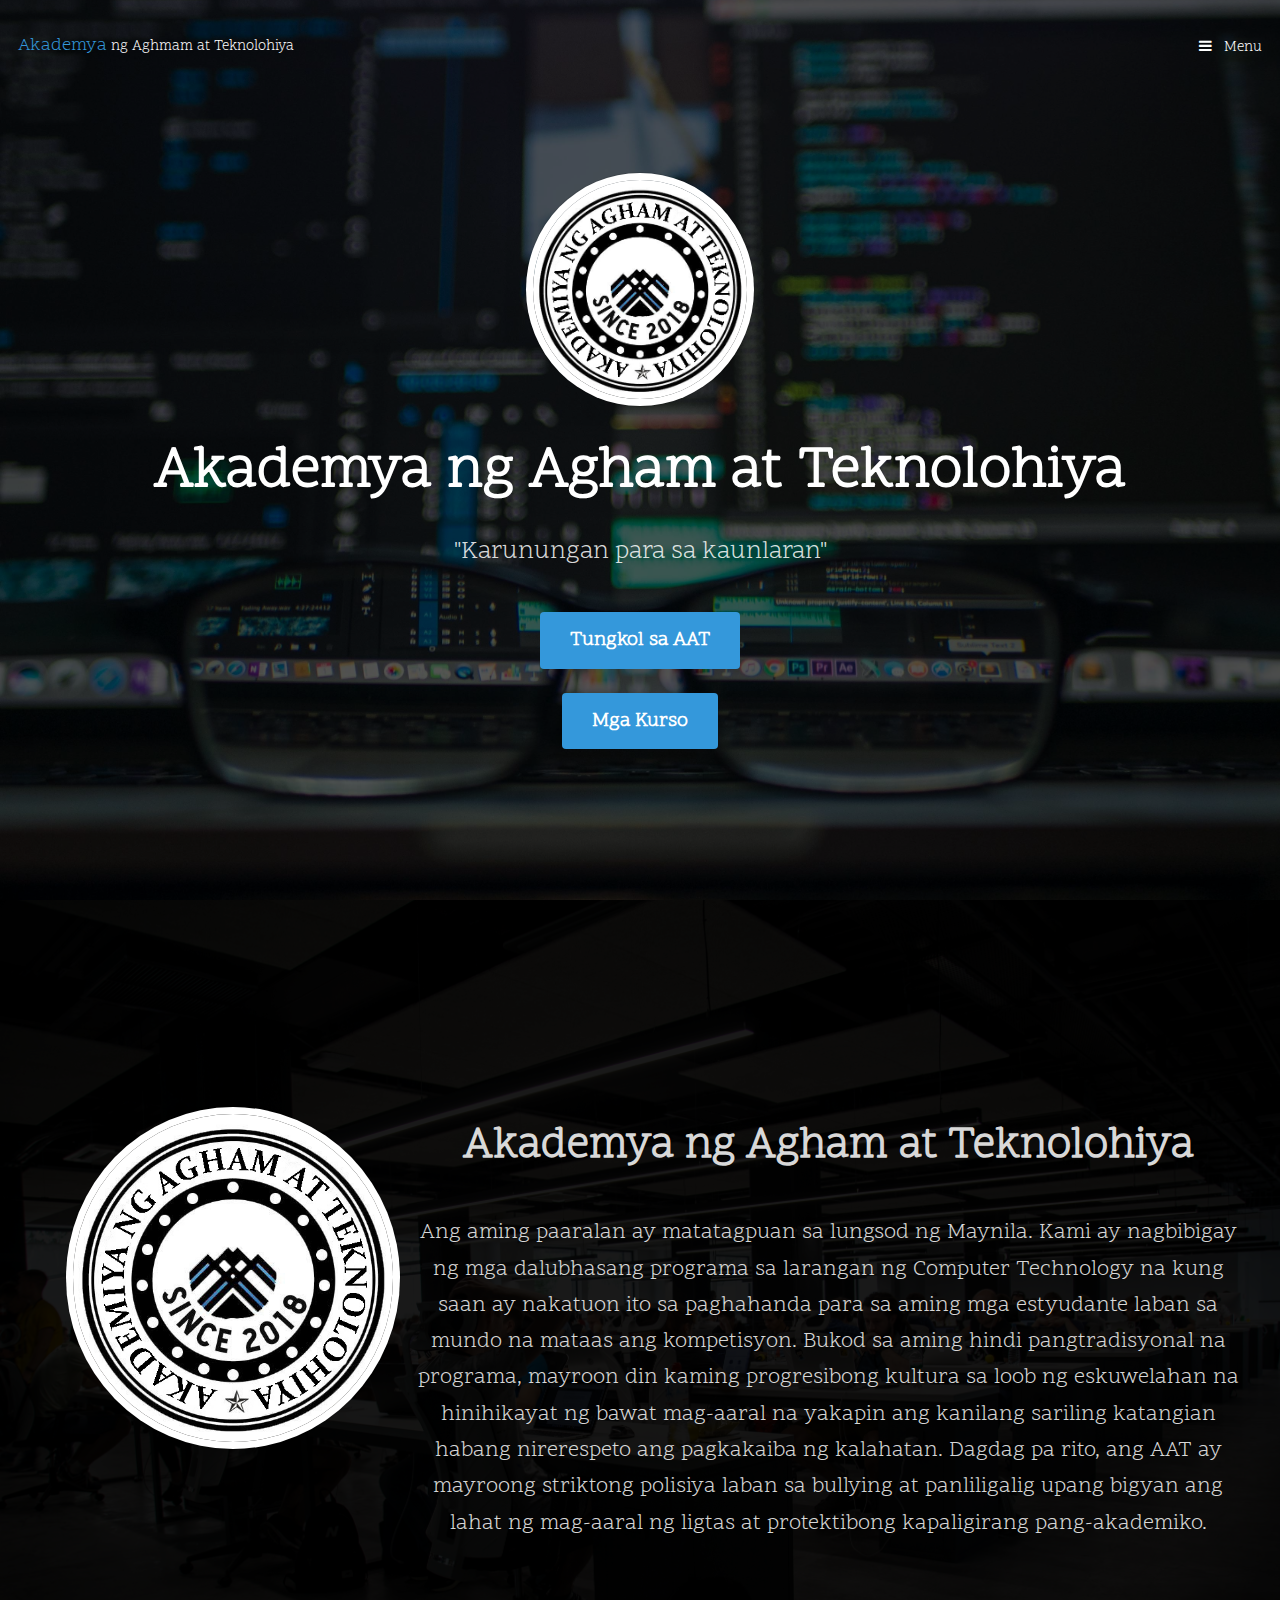
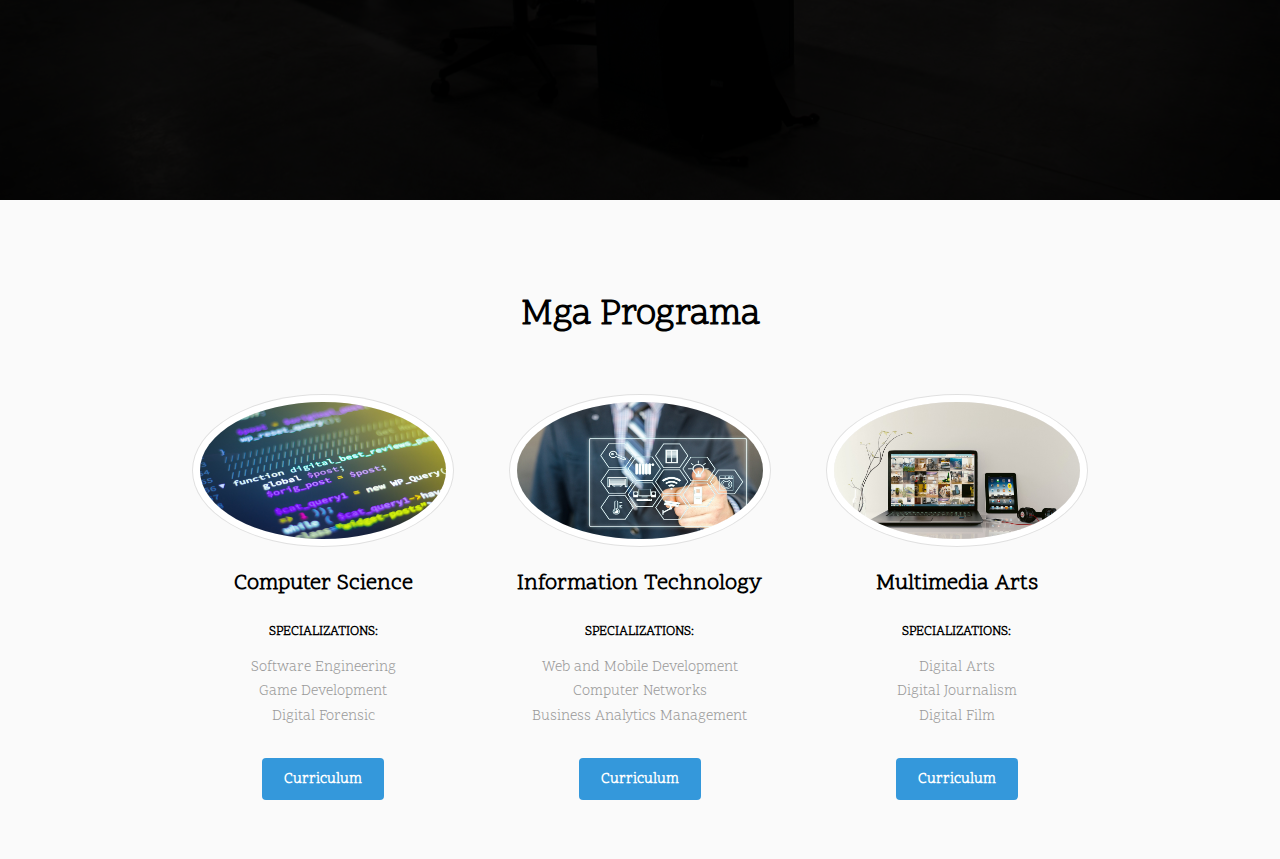
<file: index.html>
﻿<!DOCTYPE HTML>
<html>
	<head>
		<title>Akademya ng Agham at Teknolohiya</title>
		<meta charset="utf-8" />
		<meta name="viewport" content="width=device-width, initial-scale=1" />
		<link rel="stylesheet" href="assets/css/main.css" />
	</head>
	<body>
        
		
			<header id="header" class="alt">
				<div class="logo"><a href="index.html">Akademya<span> ng Aghmam at Teknolohiya </span></a></div>
				<a href="#menu"> Menu</a>   
			</header>

		
			<nav id="menu">
				<ul class="links">
	        <li><a href="Missionvision.html">Vision/Mission</a></li>
	        <li><a href="Administration.html">Administration</a></li>
            <li><a href="Admission.html">Admission</a></li>
            <li><a href="Scholarship.html">Scholarship</a></li>
		    <li><a href="Facilities.html">Facilities</a></li>
				</ul>
			</nav>

			<section id="banner">
                <div class="inner">

                    <div class="flex flex-4">

                        <div class="col col2">
                            
                        </div>

                        <div class="col align-center">
                            <div class="image round fit">
                                <img src="images/AAT.jpg" alt="" />
                            </div>
                        </div>

                        <div class="col col2">
                            
                        </div>

                    </div>

                    <header>
                        <h1>Akademya ng Agham at Teknolohiya</h1>
                        <p>"Karunungan para sa kaunlaran"<br /></p>
                    </header>
                    <a href="#main" class="button big scrolly">Tungkol sa AAT</a><br /><br />
                    <a href="#Section" class="button big scrolly">Mga Kurso</a>
                </div>
			</section>

		
        <div id="main">

            <section id="banner2">
                
                    <div class="inner">

                        <div class="flex flex-2">
                            <div class="col col6">
                                <div class="image round fit2">
                                    <img src="images/AAT.jpg" alt="" />
                                </div>
                            </div>
                            <div class="col col7">

                                <h2>Akademya ng Agham at Teknolohiya</h2>
                                <br />
                                <p>
                                    Ang aming paaralan ay matatagpuan sa lungsod ng Maynila. Kami ay nagbibigay ng mga dalubhasang programa sa larangan ng Computer Technology na
                                    kung saan ay nakatuon ito sa paghahanda para sa aming mga estyudante laban sa mundo na mataas ang kompetisyon.

                                    Bukod sa aming hindi pangtradisyonal na programa, mayroon din kaming progresibong kultura sa loob ng eskuwelahan na hinihikayat ng bawat mag-aaral
                                    na yakapin ang kanilang sariling katangian habang nirerespeto ang pagkakaiba ng kalahatan. Dagdag pa rito, ang AAT ay mayroong striktong polisiya
                                    laban sa bullying at panliligalig upang bigyan ang lahat ng mag-aaral ng ligtas at protektibong kapaligirang pang-akademiko.



                                </p>

                                <!-- Ang aming paaralan ay makikita sa puso ng Maynila. Ang aming mga ibinibigay na programa ay dinisenyo upang maihanda ang mga estudyante
        sa propesyunal na mundo ng pagkocompute kung saan ay mataas ang kompetisyon.

        Bukod sa pagbibigay ng mga programang dinisenyo para sa kaunlaran, mayroon din kaming kulture ng paghikayat sa mga estudyante
        upang yakapin nila ang kanilang kakanyahan habang nirerespeto nila ang kaibahan ng iba. Bilang resulta, ang STA ay nagpasa ng striktong
        polisiya upang makatulong sa pagbibigay ng ligtas na kapaligiran para sa epektibong pag-aaral.

        Ipinagmamalaki namin ang aming dedikasyon sa patuloy na pagtuturo ng mga Scitean na dedikadong hubugin ang kanilang talento at malakas
        ang paninindigan upang makamit ang kanilang pinapangarap na manguna sa mundo ng pagkocompute. Iniimbitahan ka naming gawin at lampasan ang
        ang mga pagsubok at abutin ang iyong mga pinapangarap na maabot dito sa Science Technology Academy.-->
                            </div>
                        </div>
                    </div>
                
            </section>


            <div id="Section"></div>
            <section class="wrapper style1">
                <div class="inner">
                    <header class="align-center">
                        <h2>Mga Programa</h2>
                      
                    </header>
                    <div class="flex flex-3">
                    	
                        <div class="col align-center">
                            <div class="image round fit">
                                <img src="images/CS.jpg" alt="" />
                            </div>
                            <h4>Computer Science</h4>
                            <h5> SPECIALIZATIONS:</h5><p>Software Engineering<br /> Game Development <br /> Digital Forensic <br /></p>
                            <a href="Computerscience.html" class="button">Curriculum</a>
                        </div>
                
                        <div class="col align-center">
                            <div class="image round fit">
                                <img src="images/IT.jpg" alt="" />
                            </div>
                            <h4>Information Technology</h4>
                            <h5>SPECIALIZATIONS:</h5><p> Web and Mobile Development <br /> Computer Networks <br /> Business Analytics Management </p>
                            <a href="Informationtechnology.html" class="button">Curriculum</a>
                        </div>

                   		<div class="col align-center">
                            <div class="image round fit">
                                <img src="images/MA.jpg" alt="" />
                            </div>
                            <h4>Multimedia Arts</h4>
                            <h5>SPECIALIZATIONS:</h5><p> Digital Arts<br /> Digital Journalism <br /> Digital Film </p>
                            <a href="Multimediaarts.html" class="button">Curriculum</a>
                        </div>
                    </div>
                </div>
            </section>





                        <script src="assets/js/jquery.min.js"></script>
                        <script src="assets/js/jquery.scrolly.min.js"></script>
                        <script src="assets/js/jquery.scrollex.min.js"></script>
                        <script src="assets/js/skel.min.js"></script>
                        <script src="assets/js/util.js"></script>
                        <script src="assets/js/main.js"></script>
        </div>

</body>
</html>
</file>
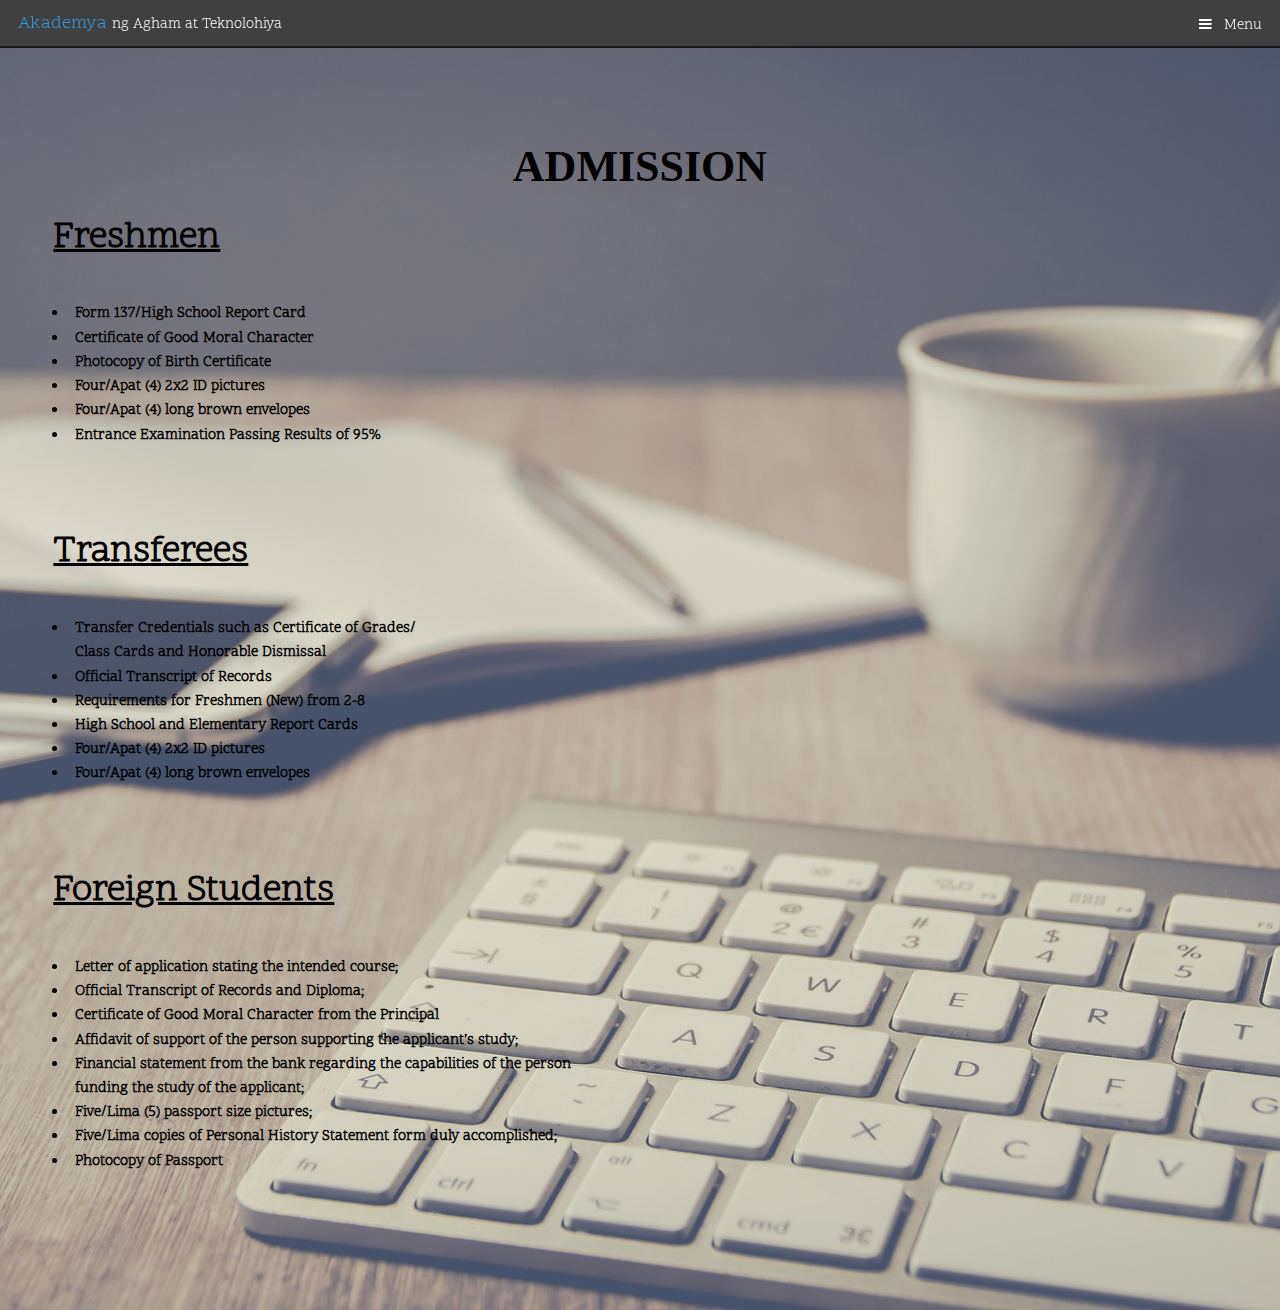
<file: Admission.html>
﻿<!DOCTYPE HTML>

<html>
<head>
    <title>Admission</title>
    <meta charset="utf-8" />
    <meta name="viewport" content="width=device-width, initial-scale=1" />
    <link rel="stylesheet" href="assets/css/main.css" />
</head>
<body class="subpage">


    <header id="header">
        <div class="logo"><a href="index.html">Akademya <span>ng Agham at Teknolohiya</span></a></div>
        <a href="#menu"> Menu</a>
    </header>


    <nav id="menu">
        <ul class="links">
            <li><a href="Missionvision.html">Vision/Mission</a></li>
	    <li><a href="Administration.html">Administration</a></li>
            <li><a href="Admission.html">Admission</a></li>
            <li><a href="Scholarship.html">Scholarship</a></li>
		 <li><a href="Facilities.html">Facilities</a></li>
        </ul>
    </nav>


    <div id="main">

      
        <section class="wrapperadmission">
            <div class="inner">
                <header class="align-center">
                    <h1 style=font-family:impact>ADMISSION</h1>
             
                </header>
                <div class="flex flex-2">
                    <div class="col col2">

                        <h2><u>Freshmen</u></h2>
			<ul>
			<strong>
			<li>Form 137/High School Report Card</li>
			<li>Certificate of Good Moral Character</li>
			<li>Photocopy of Birth Certificate</li>
			<li>Four/Apat (4) 2x2 ID pictures</li>
			<li>Four/Apat (4) long brown envelopes</li>
			<li>Entrance Examination Passing Results of 95%</li>
			</strong>
			</ul>
			
			<br><br>			

			<h2><u>Transferees</u></h2>
			<ul>
			<strong>
			<li>Transfer Credentials such as Certificate of Grades/<br />Class Cards and Honorable Dismissal</li>
			<li>Official Transcript of Records</li>
			<li>Requirements for Freshmen (New) from 2-8</li>
			<li>High School and Elementary Report Cards</li>
			<li>Four/Apat (4) 2x2 ID pictures</li>
			<li>Four/Apat (4) long brown envelopes</li>
			</strong>
			</ul>
			
			<br><br>
			
			<h2><u>Foreign Students</u></h2>
			<ul>
			<strong>
			<li>Letter of application stating the intended course;</li>
			<li>Official Transcript of Records and Diploma;</li>
		 	<li>Certificate of Good Moral Character from the Principal</li>
			<li>Affidavit of support of the person supporting the applicant’s study;</li>
			<li>Financial statement from the bank regarding the capabilities of the person <br />funding the study of the applicant;</li>
			<li>Five/Lima (5) passport size pictures;</li>
			<li>Five/Lima copies of Personal History Statement form duly accomplished;</li>
			<li>Photocopy of Passport</li>
			</strong>
			</ul>

			<br><br>
	
			

                    </div>

                    
                </div>
	
		

            </div>
        </section>






    <script src="assets/js/jquery.min.js"></script>
    <script src="assets/js/jquery.scrolly.min.js"></script>
    <script src="assets/js/jquery.scrollex.min.js"></script>
    <script src="assets/js/skel.min.js"></script>
    <script src="assets/js/util.js"></script>
    <script src="assets/js/main.js"></script>

</body>
</html>
</file>
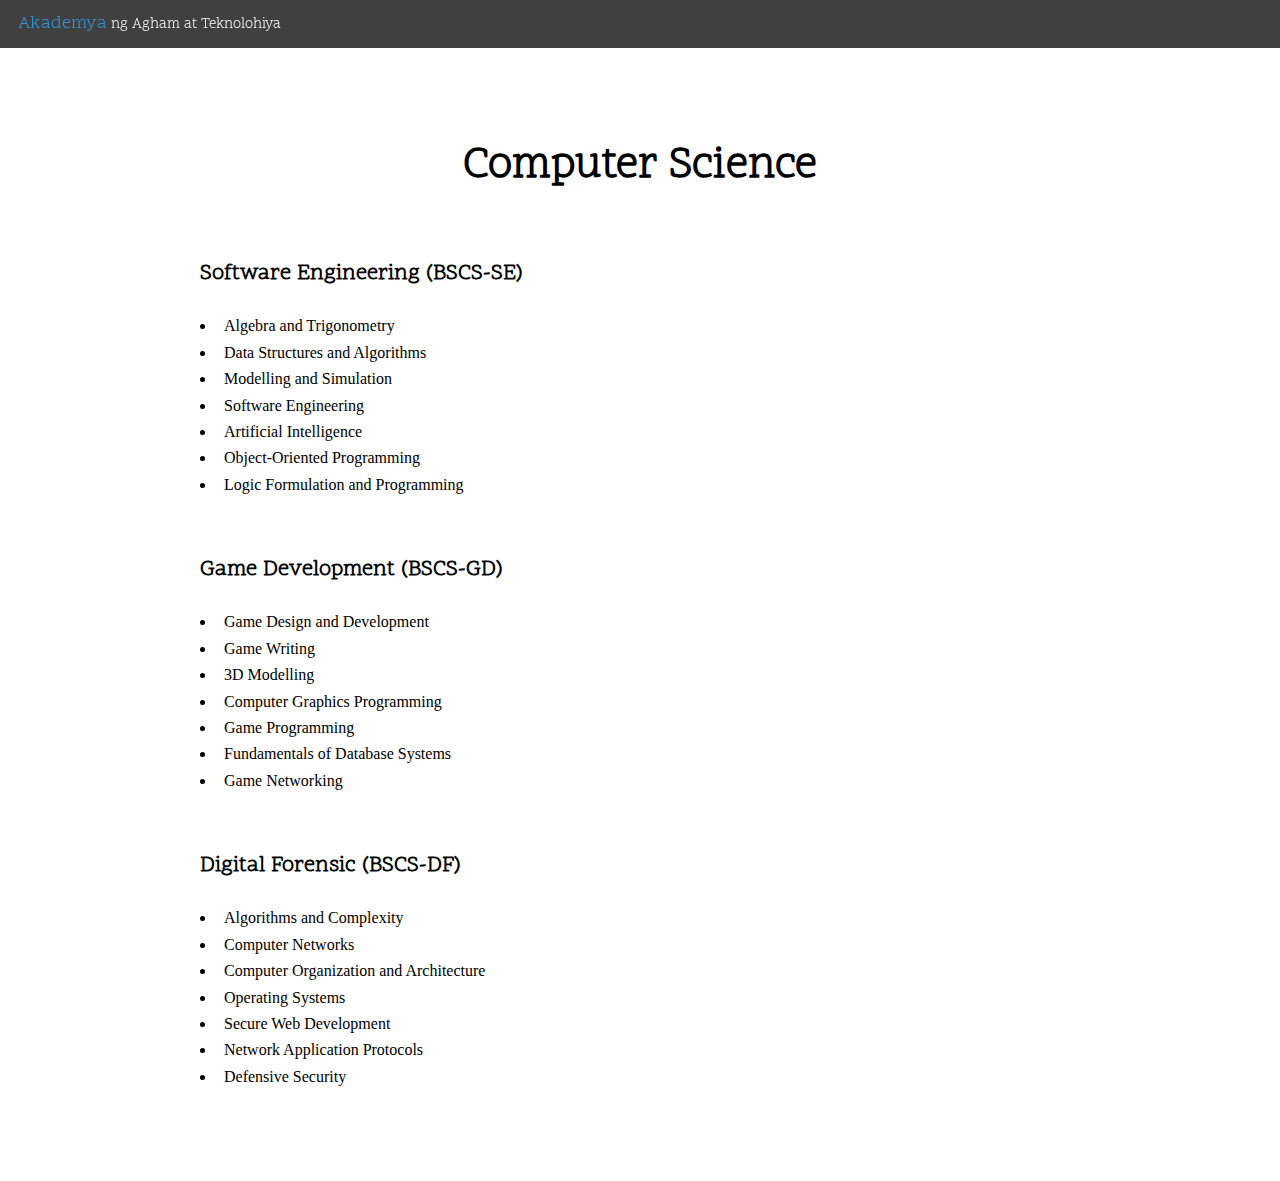
<file: Computerscience.html>
﻿<!DOCTYPE HTML>

<html>
<head>
    <title>Computer Science</title>
    <meta charset="utf-8" />
    <meta name="viewport" content="width=device-width, initial-scale=1" />
    <link rel="stylesheet" href="assets/css/main.css" />
</head>
<body class="subpage">


    <header id="header">
        <div class="logo"><a href="index.html">Akademya<span> ng Agham at Teknolohiya</span></a></div>
    
    </header>


    <div id="main">

    
        <section class="wrapper">
            <div class="inner">
                <header class="align-center">
                    <h1>Computer Science</h1>
                </header>
               
                <div id="courses">
                    <h4>Software Engineering (BSCS-SE)</h4>

                    <ul>
                        <li>Algebra and Trigonometry</li>
                        <li>Data Structures and Algorithms</li>                     
                        <li>Modelling and Simulation</li>
                        <li>Software Engineering</li>
                        <li>Artificial Intelligence</li>
                        <li>Object-Oriented Programming </li>
                        <li>Logic Formulation and Programming</li>
                    </ul>


                    <br><h4>Game Development (BSCS-GD)</h4>
                        <ul>
                            <li>Game Design and Development</li>
                            <li>Game Writing</li>
                            <li>3D Modelling</li>
                            <li>Computer Graphics Programming</li>
                            <li>Game Programming</li>
                            <li>Fundamentals of Database Systems</li>
                            <li>Game Networking</li>
                        </ul>


                    <br><h4>Digital Forensic (BSCS-DF)</h4>
                        <ul>
                            <li>Algorithms and Complexity</li>
                            <li>Computer Networks</li>
                            <li>Computer Organization and Architecture</li>
                            <li>Operating Systems</li>
                            <li>Secure Web Development</li>
                            <li>Network Application Protocols</li>
                            <li>Defensive Security</li>
                        </ul>
                </div>

            </div>
        </section>






    <script src="assets/js/jquery.min.js"></script>
    <script src="assets/js/jquery.scrolly.min.js"></script>
    <script src="assets/js/jquery.scrollex.min.js"></script>
    <script src="assets/js/skel.min.js"></script>
    <script src="assets/js/util.js"></script>
    <script src="assets/js/main.js"></script>

</body>
</html>
</file>
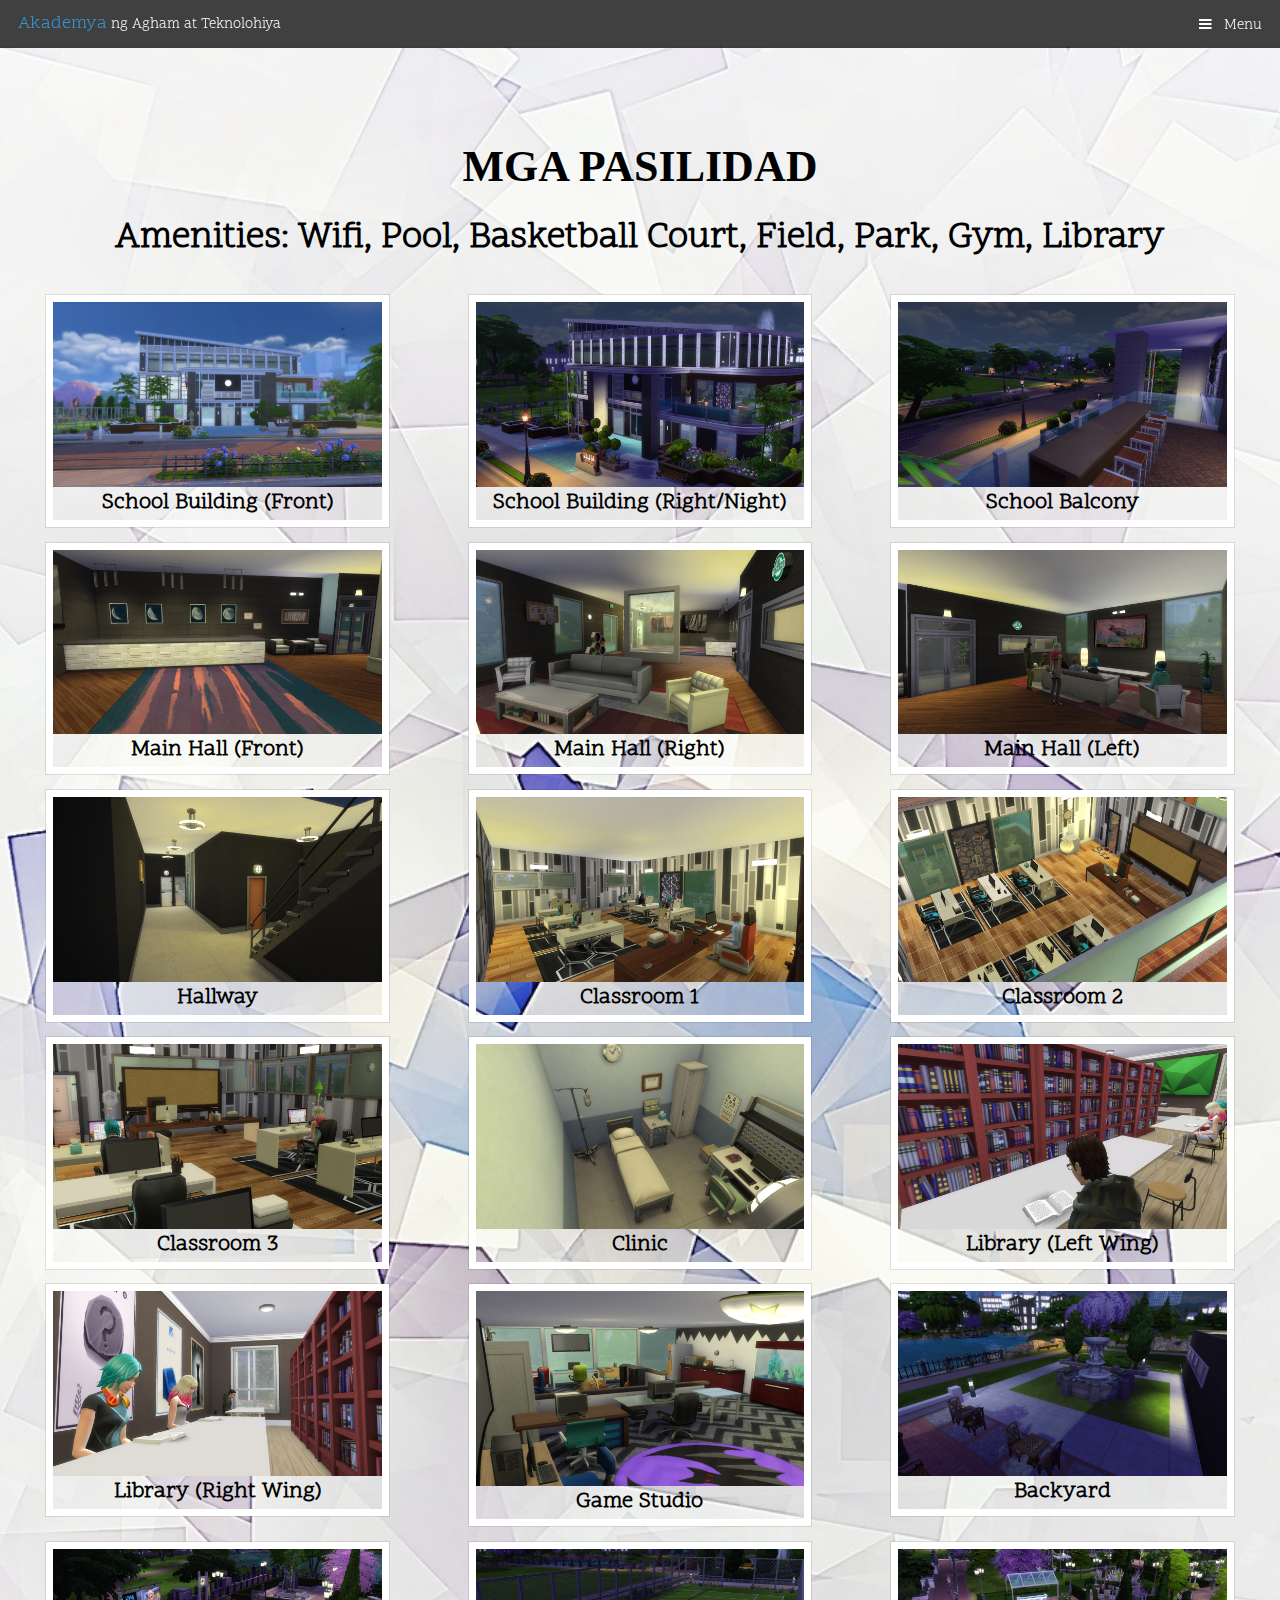
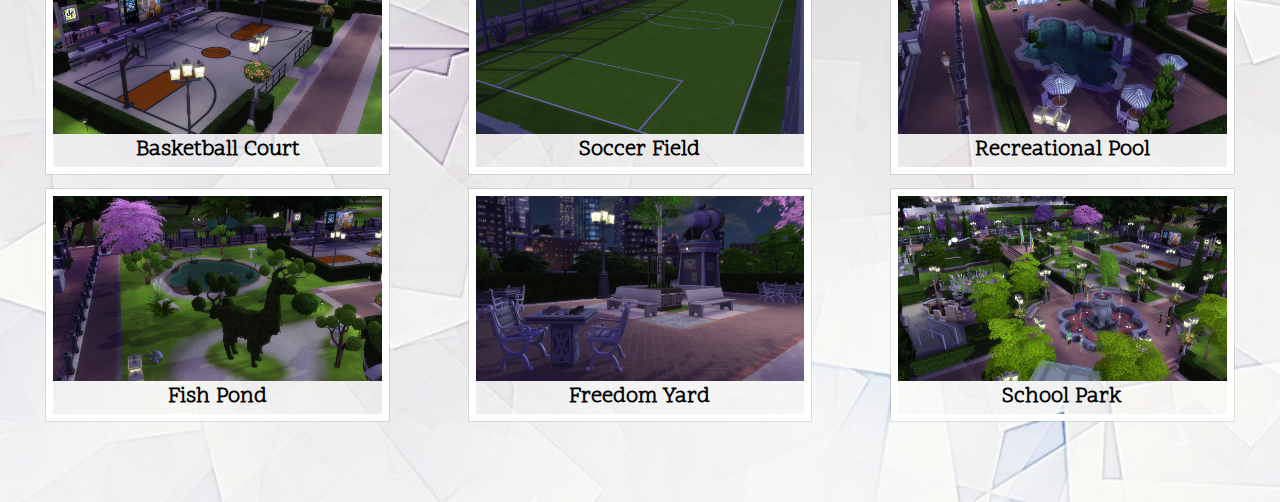
<file: Facilities.html>
﻿<!DOCTYPE HTML>

<html>
<head>
    <title>Facilities</title>
    <meta charset="utf-8" />
    <meta name="viewport" content="width=device-width, initial-scale=1" />
    <link rel="stylesheet" href="assets/css/main.css" />
</head>
<body class="subpage">


    <header id="header">
        <div class="logo"><a href="index.html">Akademya<span> ng Agham at Teknolohiya</span></a></div>
        <a href="#menu"> Menu</a>
    </header>



    <nav id="menu">
        <ul class="links">
            <li><a href="Missionvision.html">Vision/Mission</a></li>
	    <li><a href="Administration.html">Administration</a></li>
            <li><a href="Admission.html">Admission</a></li>
            <li><a href="Scholarship.html">Scholarship</a></li>
	     <li><a href="Facilities.html">Facilities</a></li>
        </ul>
    </nav>




            

    <div id="main">

    
        <section class="wrapperfacilities">
            <div class="inner">
		
                <header class="align-center">
                    <h1 style=font-family:impact>MGA PASILIDAD</h1>
		            <h2>Amenities: Wifi, Pool, Basketball Court, Field, Park, Gym, Library </h2>
             
                </header>
               
     

   
          
                <div class="flex flex-3">
                    <div class="col align-center">
                        <div class="image square fit">
                            <img src="School Pictures/School1.png" alt="" />
                            <h4>School Building (Front)</h4>
                        </div>
                    </div>

                    <div class="col align-center">
                        <div class="image square fit">
                            <img src="School Pictures/School2.png" alt="" />
                            <h4>School Building (Right/Night)</h4>
                        </div>
                    </div>

                    <div class="col align-center">
                        <div class="image square fit">
                            <img src="School Pictures/School3.png" alt="" />
                            <h4>School Balcony</h4>
                        </div>
                    </div>

                    <div class="col align-center">
                        <div class="image square fit">
                            <img src="School Pictures/Lobby1.png" alt="" />
                            <h4>Main Hall (Front)</h4>
                        </div>
                    </div>

                    <div class="col align-center">
                        <div class="image square fit">
                            <img src="School Pictures/Lobby2.png" alt="" />
                            <h4>Main Hall (Right)</h4>
                        </div>
                    </div>

                    <div class="col align-center">
                        <div class="image square fit">
                            <img src="School Pictures/Lobby3.png" alt="" />
                            <h4>Main Hall (Left)</h4>
                        </div>
                    </div>

                    <div class="col align-center">
                        <div class="image square fit">
                            <img src="School Pictures/Mainhall1.png" alt="" />
                            <h4>Hallway</h4>
                        </div>
                    </div>

                    <div class="col align-center">
                        <div class="image square fit">
                            <img src="School Pictures/Classroom1.png" alt="" />
                            <h4>Classroom 1</h4>
                        </div>
                    </div>

                    <div class="col align-center">
                        <div class="image square fit">
                            <img src="School Pictures/Classroom2.png" alt="" />
                            <h4>Classroom 2</h4>
                        </div>
                    </div>

                    <div class="col align-center">
                        <div class="image square fit">
                            <img src="School Pictures/Classroom3.png" alt="" />
                            <h4>Classroom 3</h4>
                        </div>
                    </div>

                    <div class="col align-center">
                        <div class="image square fit">
                            <img src="School Pictures/Clinic1.png" alt="" />
                            <h4>Clinic</h4>
                        </div>
                    </div>

                    <div class="col align-center">
                        <div class="image square fit">
                            <img src="School Pictures/Library1.png" alt="" />
                            <h4>Library (Left Wing)</h4>
                        </div>
                    </div>

                    <div class="col align-center">
                        <div class="image square fit">
                            <img src="School Pictures/Library2.png" alt="" />
                            <h4>Library (Right Wing)</h4>
                        </div>
                    </div>

                    <div class="col align-center">
                        <div class="image square fit">
                            <img src="School Pictures/Studio.png" alt="" />
                            <h4>Game Studio</h4>
                        </div>
                    </div>

                    <div class="col align-center">
                        <div class="image square fit">
                            <img src="School Pictures/Yard2.png" alt="" />
                            <h4>Backyard</h4>
                        </div>
                    </div>

                    <div class="col align-center">
                        <div class="image square fit">
                            <img src="School Pictures/Basketball1.png" alt="" />
                            <h4>Basketball Court</h4>
                        </div>
                    </div>

                    <div class="col align-center">
                        <div class="image square fit">
                            <img src="School Pictures/Field1.png" alt="" />
                            <h4>Soccer Field</h4>
                        </div>
                    </div>

                    <div class="col align-center">
                        <div class="image square fit">
                            <img src="School Pictures/Pool1.png" alt="" />
                            <h4>Recreational Pool</h4>
                        </div>
                    </div>

                    <div class="col align-center">
                        <div class="image square fit">
                            <img src="School Pictures/Pond1.png" alt="" />
                            <h4>Fish Pond</h4>
                        </div>
                    </div>

                    <div class="col align-center">
                        <div class="image square fit">
                            <img src="School Pictures/Yard1.png" alt="" />
                            <h4>Freedom Yard</h4>
                        </div>
                    </div>

                    <div class="col align-center">
                        <div class="image square fit">
                            <img src="School Pictures/Park1.png" alt="" />
                            <h4>School Park</h4>
                        </div>
                    </div>

                </div>
            </div>

        </section>

    </div>
		 
		
			<script src="assets/js/jquery.min.js"></script>
			<script src="assets/js/jquery.scrolly.min.js"></script>
			<script src="assets/js/jquery.scrollex.min.js"></script>
			<script src="assets/js/skel.min.js"></script>
			<script src="assets/js/util.js"></script>
			<script src="assets/js/main.js"></script>

	</body>
</html>
</file>
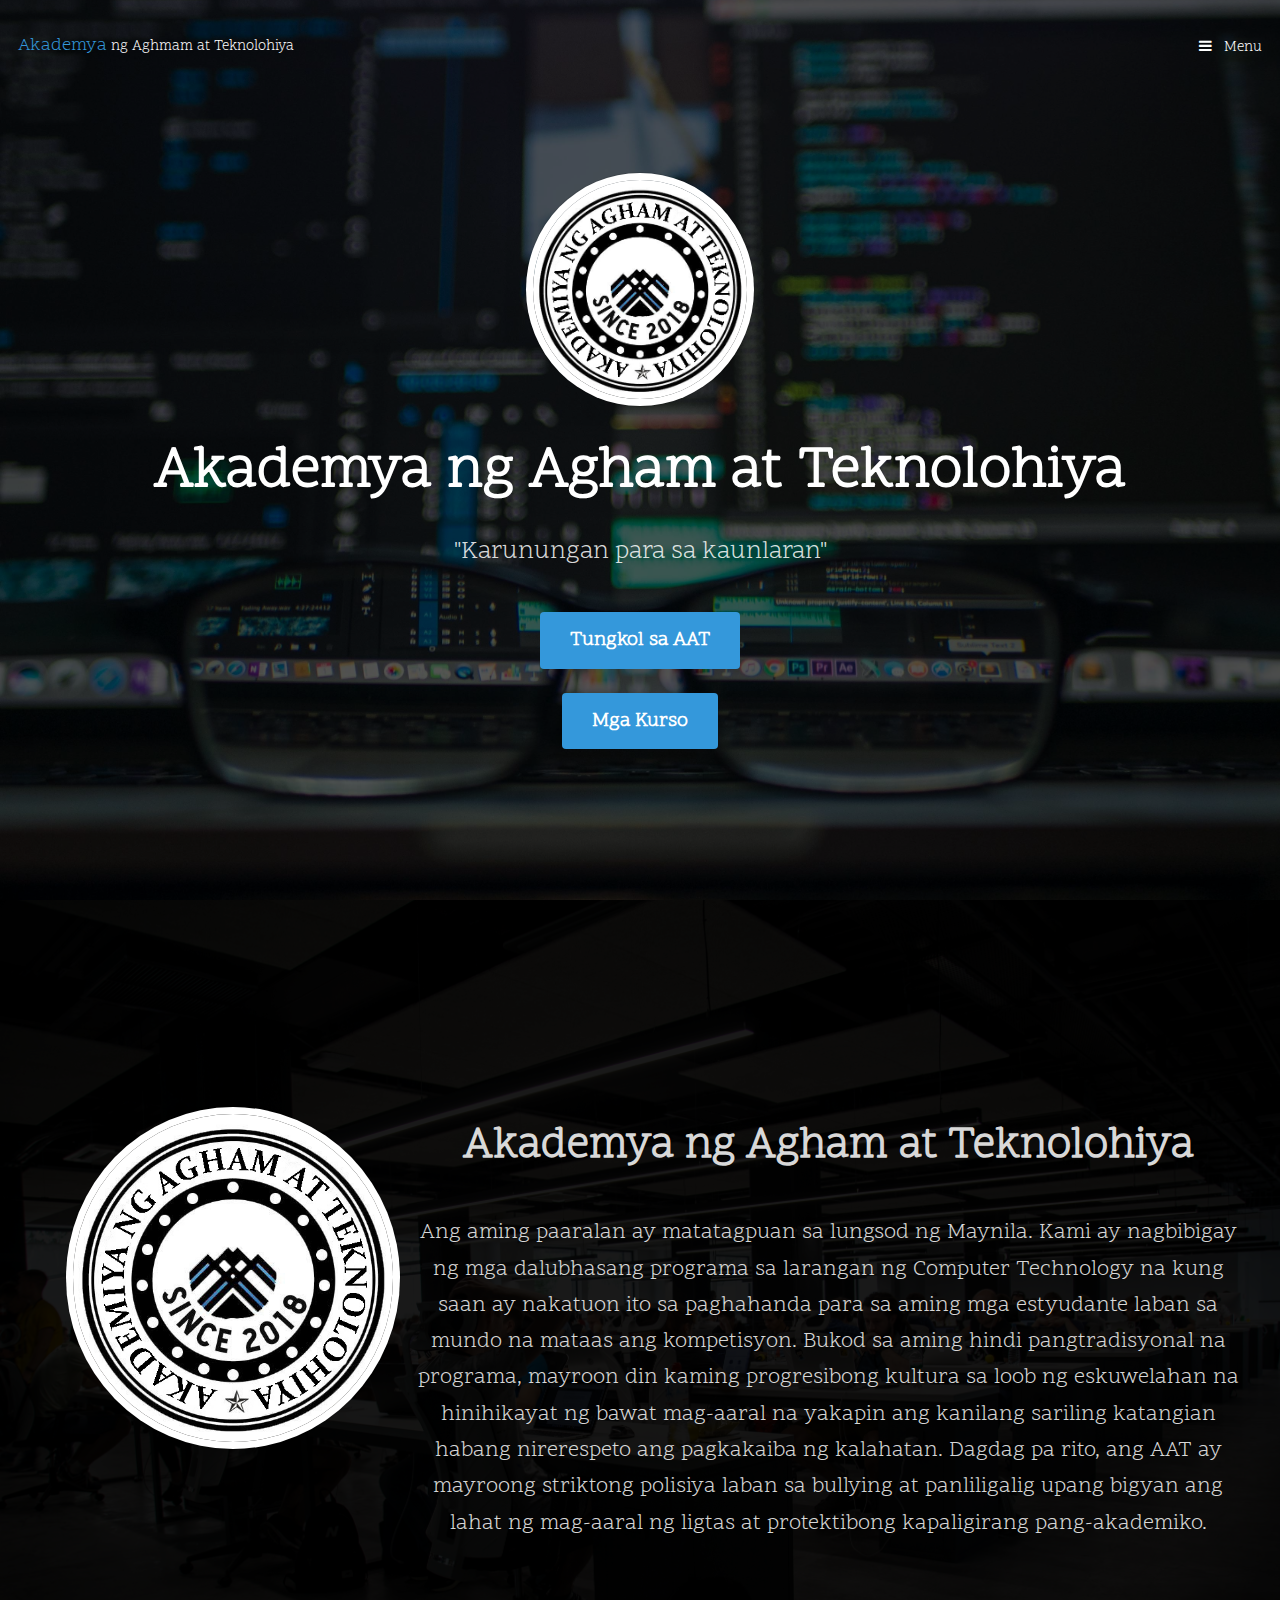
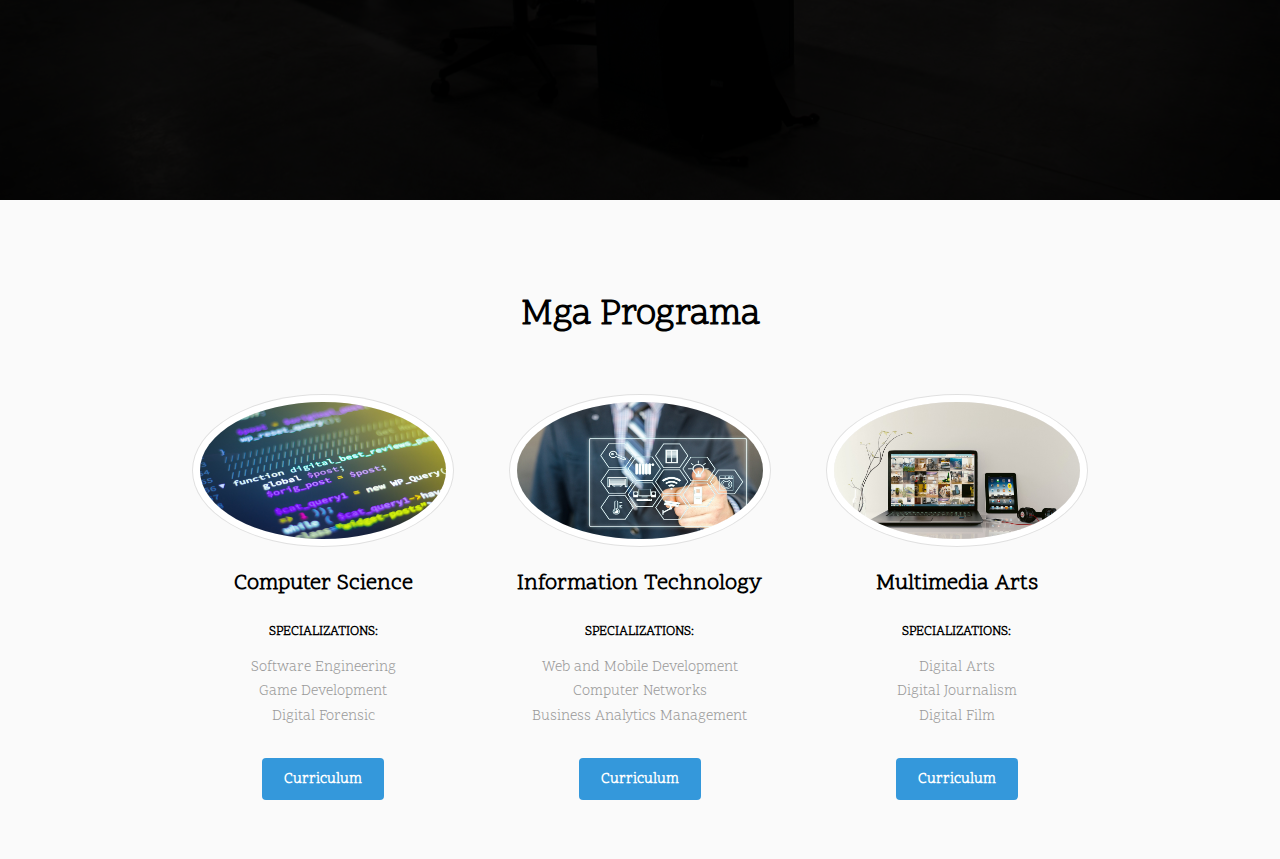
<file: Home.html>
﻿<!DOCTYPE HTML>
<html>
	<head>
		<title>Akademya ng Agham at Teknolohiya</title>
		<meta charset="utf-8" />
		<meta name="viewport" content="width=device-width, initial-scale=1" />
		<link rel="stylesheet" href="assets/css/main.css" />
	</head>
	<body>
        
		
			<header id="header" class="alt">
				<div class="logo"><a href="Home.html">Akademya<span> ng Aghmam at Teknolohiya </span></a></div>
				<a href="#menu"> Menu</a>   
			</header>

		
			<nav id="menu">
				<ul class="links">
	        <li><a href="Missionvision.html">Vision/Mission</a></li>
	        <li><a href="Administration.html">Administration</a></li>
            <li><a href="Admission.html">Admission</a></li>
            <li><a href="Scholarship.html">Scholarship</a></li>
		    <li><a href="Facilities.html">Facilities</a></li>
				</ul>
			</nav>

			<section id="banner">
                <div class="inner">

                    <div class="flex flex-4">

                        <div class="col col2">
                            
                        </div>

                        <div class="col align-center">
                            <div class="image round fit">
                                <img src="images/AAT.jpg" alt="" />
                            </div>
                        </div>

                        <div class="col col2">
                            
                        </div>

                    </div>

                    <header>
                        <h1>Akademya ng Agham at Teknolohiya</h1>
                        <p>"Karunungan para sa kaunlaran"<br /></p>
                    </header>
                    <a href="#main" class="button big scrolly">Tungkol sa AAT</a><br /><br />
                    <a href="#Section" class="button big scrolly">Mga Kurso</a>
                </div>
			</section>

		
        <div id="main">

            <section id="banner2">
                
                    <div class="inner">

                        <div class="flex flex-2">
                            <div class="col col6">
                                <div class="image round fit2">
                                    <img src="images/AAT.jpg" alt="" />
                                </div>
                            </div>
                            <div class="col col7">

                                <h2>Akademya ng Agham at Teknolohiya</h2>
                                <br />
                                <p>
                                    Ang aming paaralan ay matatagpuan sa lungsod ng Maynila. Kami ay nagbibigay ng mga dalubhasang programa sa larangan ng Computer Technology na
                                    kung saan ay nakatuon ito sa paghahanda para sa aming mga estyudante laban sa mundo na mataas ang kompetisyon.

                                    Bukod sa aming hindi pangtradisyonal na programa, mayroon din kaming progresibong kultura sa loob ng eskuwelahan na hinihikayat ng bawat mag-aaral
                                    na yakapin ang kanilang sariling katangian habang nirerespeto ang pagkakaiba ng kalahatan. Dagdag pa rito, ang AAT ay mayroong striktong polisiya
                                    laban sa bullying at panliligalig upang bigyan ang lahat ng mag-aaral ng ligtas at protektibong kapaligirang pang-akademiko.



                                </p>

                                <!-- Ang aming paaralan ay makikita sa puso ng Maynila. Ang aming mga ibinibigay na programa ay dinisenyo upang maihanda ang mga estudyante
        sa propesyunal na mundo ng pagkocompute kung saan ay mataas ang kompetisyon.

        Bukod sa pagbibigay ng mga programang dinisenyo para sa kaunlaran, mayroon din kaming kulture ng paghikayat sa mga estudyante
        upang yakapin nila ang kanilang kakanyahan habang nirerespeto nila ang kaibahan ng iba. Bilang resulta, ang STA ay nagpasa ng striktong
        polisiya upang makatulong sa pagbibigay ng ligtas na kapaligiran para sa epektibong pag-aaral.

        Ipinagmamalaki namin ang aming dedikasyon sa patuloy na pagtuturo ng mga Scitean na dedikadong hubugin ang kanilang talento at malakas
        ang paninindigan upang makamit ang kanilang pinapangarap na manguna sa mundo ng pagkocompute. Iniimbitahan ka naming gawin at lampasan ang
        ang mga pagsubok at abutin ang iyong mga pinapangarap na maabot dito sa Science Technology Academy.-->
                            </div>
                        </div>
                    </div>
                
            </section>


            <div id="Section"></div>
            <section class="wrapper style1">
                <div class="inner">
                    <header class="align-center">
                        <h2>Mga Programa</h2>
                      
                    </header>
                    <div class="flex flex-3">
                    	
                        <div class="col align-center">
                            <div class="image round fit">
                                <img src="images/CS.jpg" alt="" />
                            </div>
                            <h4>Computer Science</h4>
                            <h5> SPECIALIZATIONS:</h5><p>Software Engineering<br /> Game Development <br /> Digital Forensic <br /></p>
                            <a href="Computerscience.html" class="button">Curriculum</a>
                        </div>
                
                        <div class="col align-center">
                            <div class="image round fit">
                                <img src="images/IT.jpg" alt="" />
                            </div>
                            <h4>Information Technology</h4>
                            <h5>SPECIALIZATIONS:</h5><p> Web and Mobile Development <br /> Computer Networks <br /> Business Analytics Management </p>
                            <a href="Informationtechnology.html" class="button">Curriculum</a>
                        </div>

                   		<div class="col align-center">
                            <div class="image round fit">
                                <img src="images/MA.jpg" alt="" />
                            </div>
                            <h4>Multimedia Arts</h4>
                            <h5>SPECIALIZATIONS:</h5><p> Digital Arts<br /> Digital Journalism <br /> Digital Film </p>
                            <a href="Multimediaarts.html" class="button">Curriculum</a>
                        </div>
                    </div>
                </div>
            </section>





                        <script src="assets/js/jquery.min.js"></script>
                        <script src="assets/js/jquery.scrolly.min.js"></script>
                        <script src="assets/js/jquery.scrollex.min.js"></script>
                        <script src="assets/js/skel.min.js"></script>
                        <script src="assets/js/util.js"></script>
                        <script src="assets/js/main.js"></script>
        </div>

</body>
</html>
</file>
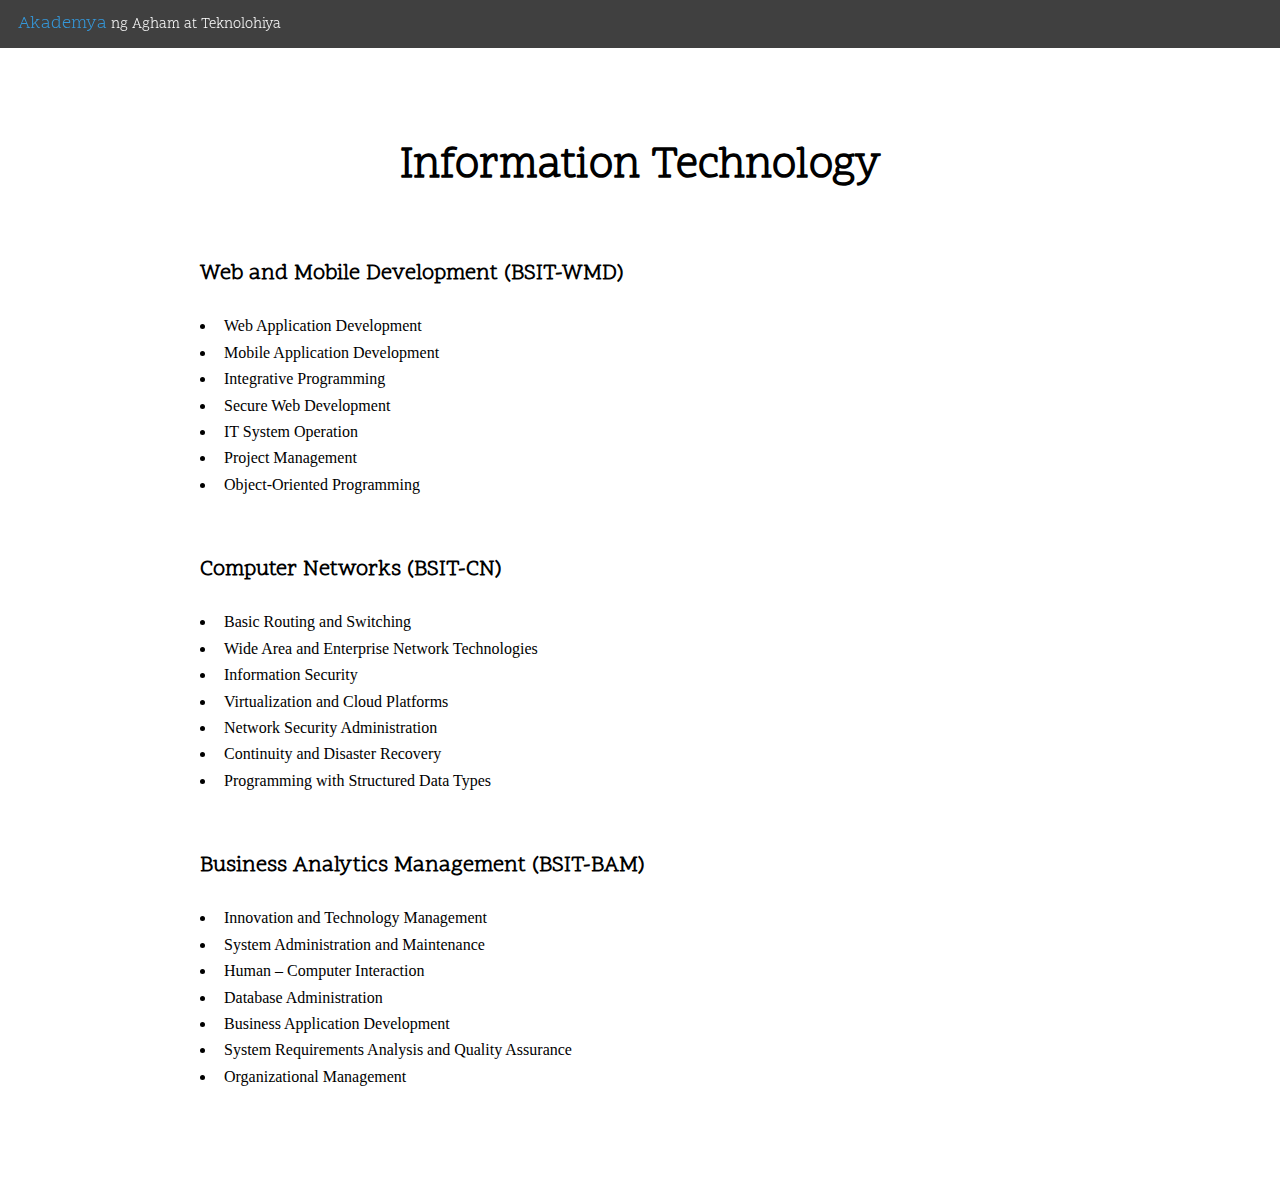
<file: Informationtechnology.html>
﻿<!DOCTYPE HTML>

<html>
	<head>
		<title>Information Technology</title>
		<meta charset="utf-8" />
		<meta name="viewport" content="width=device-width, initial-scale=1" />
		<link rel="stylesheet" href="assets/css/main.css" />
	</head>
	<body class="subpage">

	
			<header id="header">
				<div class="logo"><a href="index.html">Akademya<span> ng Agham at Teknolohiya</span></a></div>
			
			</header>


        <div id="main">


            <section class="wrapper">
                <div class="inner">
                    <header class="align-center">
                        <h1>Information Technology</h1>
                        
                    </header>
                    
                    <div id="courses">
                        <h4>Web and Mobile Development (BSIT-WMD)</h4>
                        <ul>
                            <li>Web Application Development</li>
                            <li>Mobile Application Development</li>
                            <li>Integrative Programming</li>
                            <li>Secure Web Development</li>
                            <li>IT System Operation</li>
                            <li>Project Management</li>
                            <li>Object-Oriented Programming</li>
                        </ul>

                        <br><h4>Computer Networks (BSIT-CN)</h4>
                        <ul>
                            <li>Basic Routing and Switching</li>
                            <li>Wide Area and Enterprise Network Technologies</li>
                            <li>Information Security</li>
                            <li>Virtualization and Cloud Platforms</li>
                            <li>Network Security Administration</li>
                            <li>Continuity and Disaster Recovery</li>
                            <li>Programming with Structured Data Types</li>
                        </ul>

                        <br><h4>Business Analytics Management (BSIT-BAM)</h4>
                        <ul>
                            <li>Innovation and Technology Management</li>
                            <li>System Administration and Maintenance</li>
                            <li>Human – Computer Interaction</li>
                            <li>Database Administration</li>
                            <li>Business Application Development</li>
                            <li>System Requirements Analysis and Quality Assurance</li>
                            <li>Organizational Management</li>
                        </ul>
                    </div>
		        </div>
            </section>




			<script src="assets/js/jquery.min.js"></script>
			<script src="assets/js/jquery.scrolly.min.js"></script>
			<script src="assets/js/jquery.scrollex.min.js"></script>
			<script src="assets/js/skel.min.js"></script>
			<script src="assets/js/util.js"></script>
			<script src="assets/js/main.js"></script>

	</body>
</html>
</file>
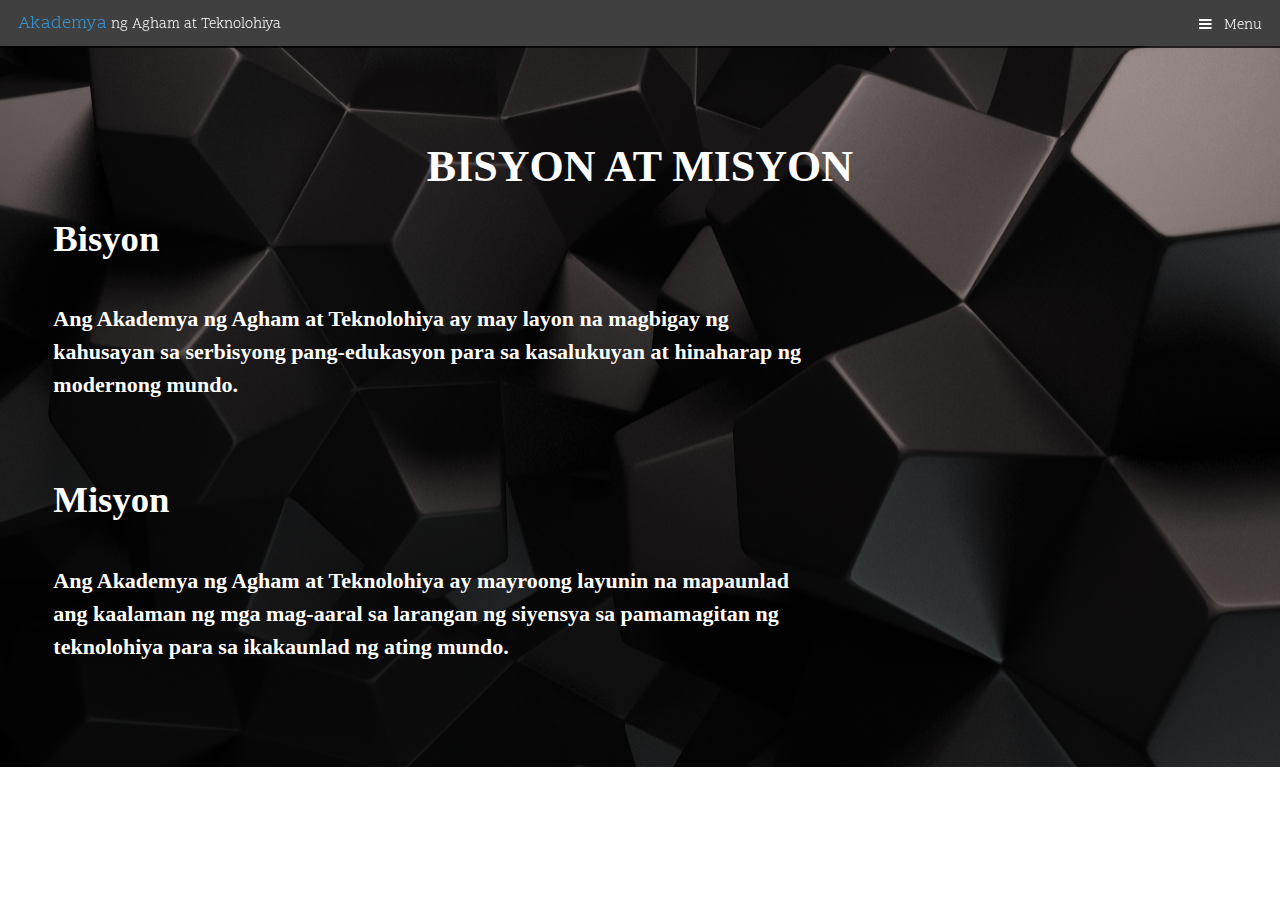
<file: Missionvision.html>
﻿<!DOCTYPE HTML>

<html>
<head>
    <title>Mission/Vision</title>
    <meta charset="utf-8" />
    <meta name="viewport" content="width=device-width, initial-scale=1" />
    <link rel="stylesheet" href="assets/css/main.css" />
</head>
<body class="subpage">


    <header id="header">
        <div class="logo"><a href="index.html">Akademya<span> ng Agham at Teknolohiya</span></a></div>
        <a href="#menu"> Menu</a>
    </header>


    <nav id="menu">
        <ul class="links">
            <li><a href="Missionvision.html">Vision/Mission</a></li>
	    <li><a href="Administration.html">Administration</a></li>
            <li><a href="Admission.html">Admission</a></li>
            <li><a href="Scholarship.html">Scholarship</a></li>
		 <li><a href="Facilities.html">Facilities</a></li>
        </ul>
    </nav>


    <div id="main">

    
        <section class="wrapperbisyon">
            <div class="inner">
                <header class="align-center">
                    <h1 style="font-family:impact;color:white;">BISYON AT MISYON</h1>
             
                </header>
                <div class="flex flex-2">
                    <div class="col col2">
                        <h2 style="font-family:bookman;color:white">Bisyon </h2>
			<h4 style="font-family:bookman;color:white;">Ang Akademya ng Agham at Teknolohiya ay may layon
                        na magbigay ng kahusayan sa serbisyong pang-edukasyon para sa kasalukuyan
                        at hinaharap ng modernong mundo.</h4>
			<br><br>
			<h2 style="font-family:bookman;color:white">Misyon</h2>
                        <h4 style="font-family:bookman;color:white;">Ang Akademya ng Agham at Teknolohiya ay mayroong layunin na mapaunlad
                        ang kaalaman ng mga mag-aaral sa larangan ng siyensya sa pamamagitan ng teknolohiya para sa 
                        ikakaunlad ng ating mundo.</h4>

                        <br />  
                    </div>
                    
                    </div>
                </div>
	
		
        </section>
    </div>
   
      

    
      






    <script src="assets/js/jquery.min.js"></script>
    <script src="assets/js/jquery.scrolly.min.js"></script>
    <script src="assets/js/jquery.scrollex.min.js"></script>
    <script src="assets/js/skel.min.js"></script>
    <script src="assets/js/util.js"></script>
    <script src="assets/js/main.js"></script>

</body>
</html>
</file>
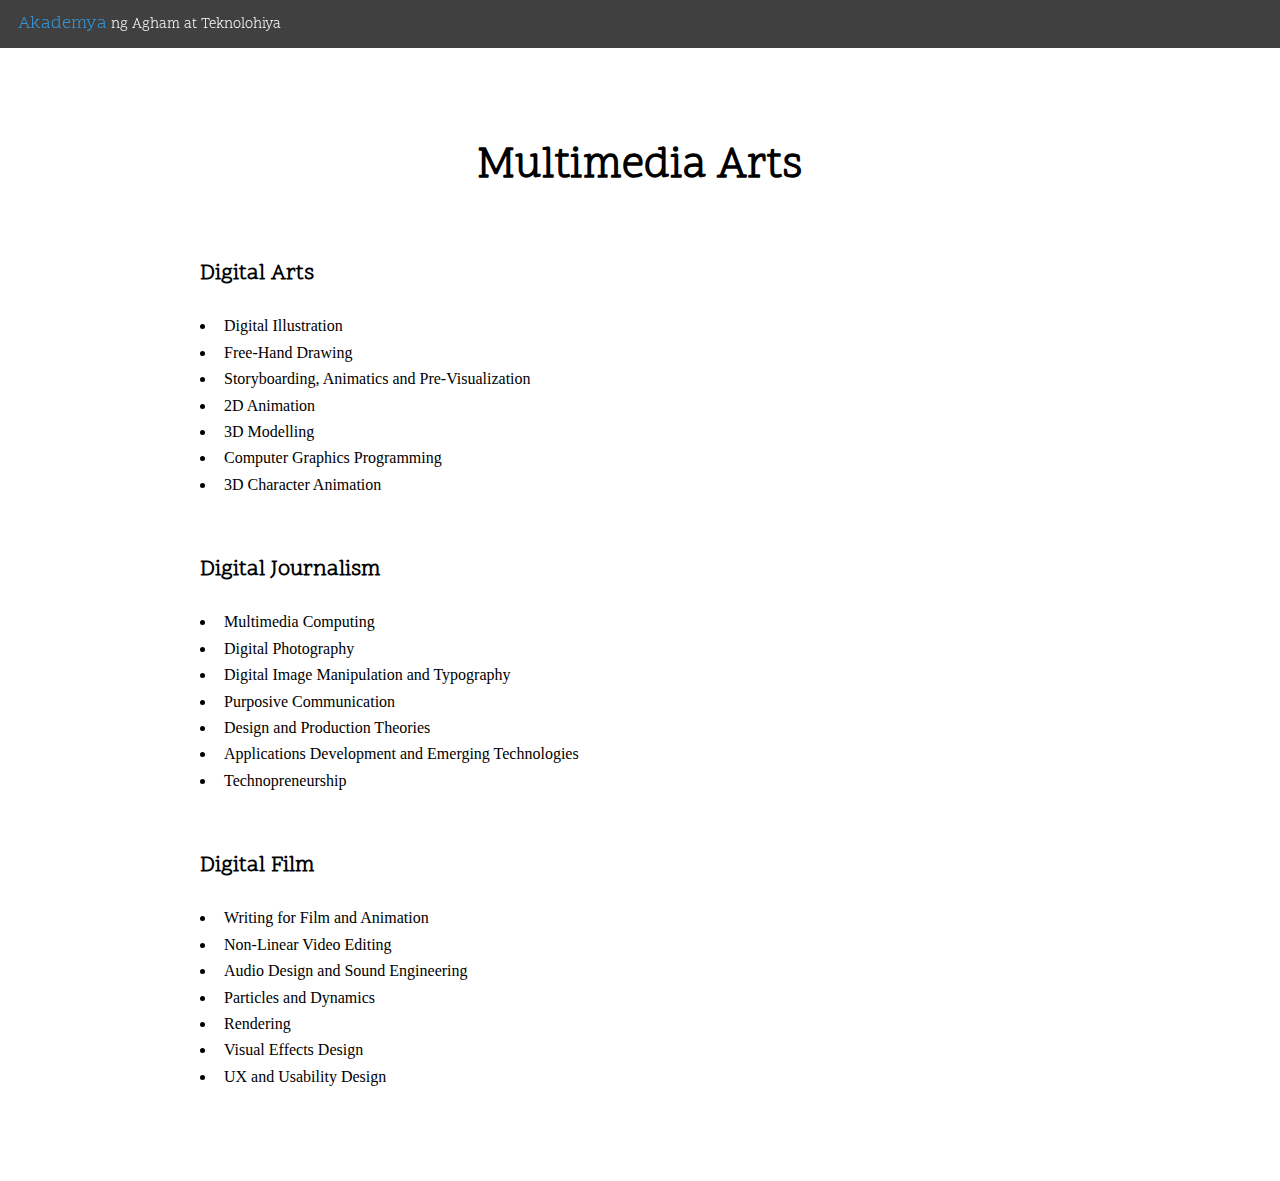
<file: Multimediaarts.html>
﻿<!DOCTYPE HTML>

<html>
<head>
    <title>Multimedia Arts</title>
    <meta charset="utf-8" />
    <meta name="viewport" content="width=device-width, initial-scale=1" />
    <link rel="stylesheet" href="assets/css/main.css" />
</head>
<body class="subpage">


    <header id="header">
        <div class="logo"><a href="index.html">Akademya<span> ng Agham at Teknolohiya</span></a></div>
        
    </header>


    <div id="main">

     
        <section class="wrapper">
            <div class="inner">
                <header class="align-center">
                    <h1>Multimedia Arts</h1>
                    
                </header>
                
                <div id="courses">
                    <h4>Digital Arts</h4>
                    <ul>
                        <li>Digital Illustration</li>
                        <li>Free-Hand Drawing</li>
                        <li>Storyboarding, Animatics and Pre-Visualization</li>
                        <li>2D Animation</li>
                        <li>3D Modelling</li>
                        <li>Computer Graphics Programming</li>
                        <li>3D Character Animation</li>
                    </ul>


                    <br /><h4>Digital Journalism</h4>
                    <ul>
                        <li>Multimedia Computing</li>
                        <li>Digital Photography</li>
                        <li>Digital Image Manipulation and Typography</li>
                        <li>Purposive Communication</li>
                        <li>Design and Production Theories</li>
                        <li>Applications Development and Emerging Technologies</li>
                        <li>Technopreneurship</li>
                    </ul>

                    <br /><h4>Digital Film </h4>
                    <ul>
                        <li>Writing for Film and Animation</li>
                        <li>Non-Linear Video Editing</li>
                        <li>Audio Design and Sound Engineering</li>
                        <li>Particles and Dynamics</li>
                        <li>Rendering</li>
                        <li>Visual Effects Design</li>
                        <li>UX and Usability Design</li>
                    </ul>

                </div>

            </div>

        </section>

    </div>



    <script src="assets/js/jquery.min.js"></script>
    <script src="assets/js/jquery.scrolly.min.js"></script>
    <script src="assets/js/jquery.scrollex.min.js"></script>
    <script src="assets/js/skel.min.js"></script>
    <script src="assets/js/util.js"></script>
    <script src="assets/js/main.js"></script>

</body>
</html>
</file>
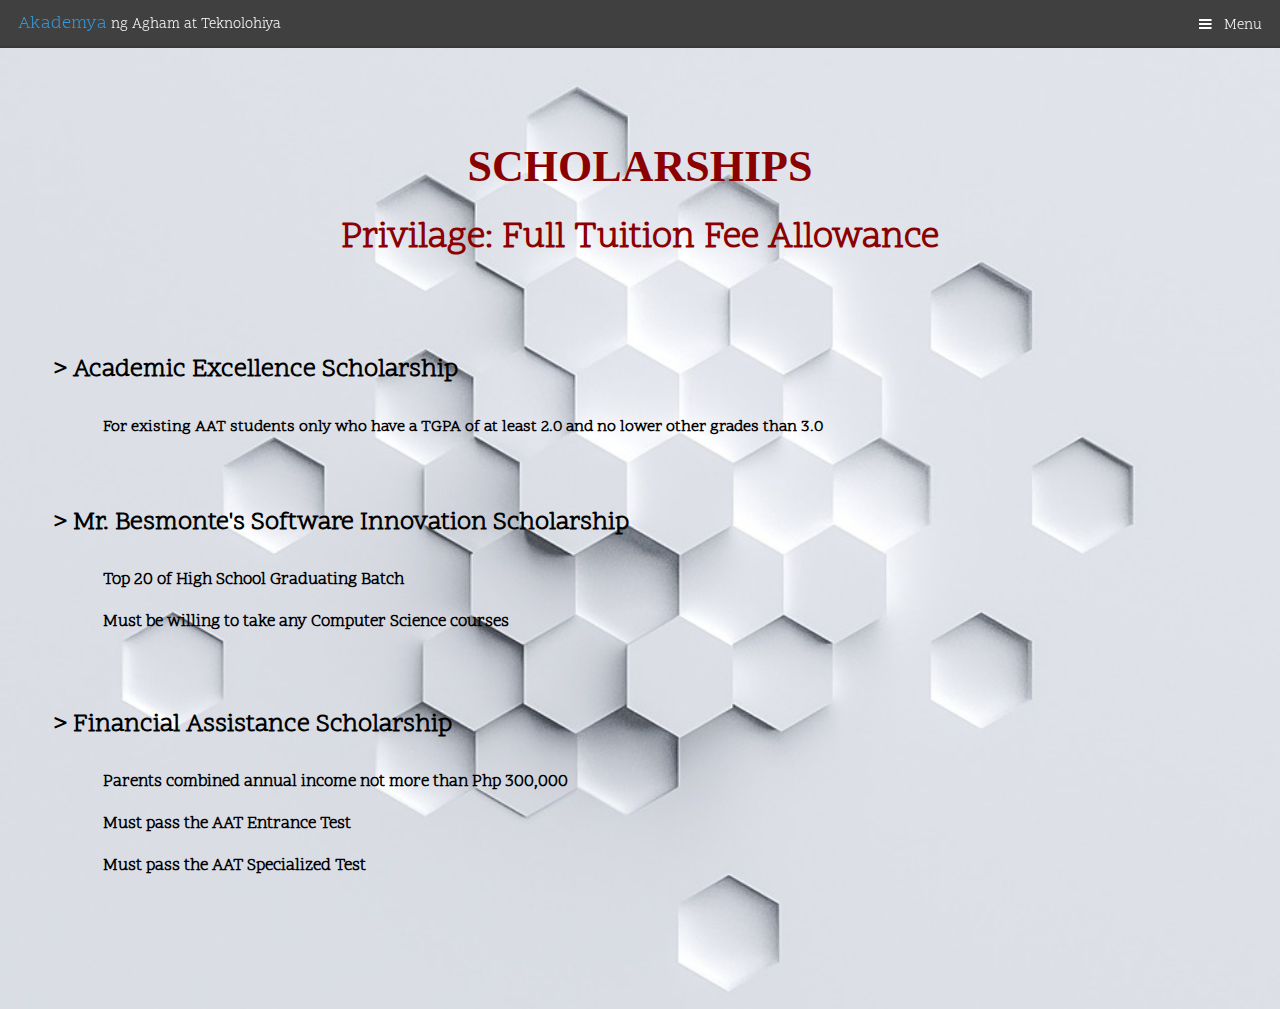
<file: Scholarship.html>
﻿<!DOCTYPE HTML>

<html>
<head>
    <title>Scholarship</title>
    <meta charset="utf-8" />
    <meta name="viewport" content="width=device-width, initial-scale=1" />
    <link rel="stylesheet" href="assets/css/main.css" />
</head>
<body class="subpage">


    <header id="header">
        <div class="logo"><a href="index.html">Akademya<span> ng Agham at Teknolohiya</span></a></div>
        <a href="#menu"> Menu</a>
    </header>


    <nav id="menu">
        <ul class="links">
            <li><a href="Missionvision.html">Vision/Mission</a></li>
	    <li><a href="Administration.html">Administration</a></li>
            <li><a href="Admission.html">Admission</a></li>
            <li><a href="Scholarship.html">Scholarship</a></li>
	     <li><a href="Facilities.html">Facilities</a></li>
        </ul>
    </nav>


    <div id="main">

    
        <section class="wrapperscholarships">
            <div class="inner">
                <header class="align-center">
                    <h1 style="font-family:impact;color:darkred;">SCHOLARSHIPS</h1>
			<h2 style="color:darkred;">Privilage: Full Tuition Fee Allowance</h2>
             
                </header>
                <div class="flex flex-2">
                    <div class="col col2">
                        <br /><br />
                        <h3 style="color:black">> Academic Excellence Scholarship</h3>
                        <h5 style="color:black;text-indent:50px;font-size:110%">For existing AAT students only who have a TGPA of at least 2.0 and no lower other grades than 3.0</h5>
                        <br><br>

                        <h3 style="color:black">> Mr. Besmonte's Software Innovation Scholarship</h3>
                        <h5 style="color:black;text-indent:50px;font-size:115%">Top 20 of High School Graduating Batch</h5>
                        <h5 style="color:black;text-indent:50px;font-size:115%">Must be willing to take any Computer Science courses</h5>
                        <h4></h4>
                        <br><br>

                        <h3 style="color:black">> Financial Assistance Scholarship</h3>
                        <h5 style="color:black;text-indent:50px;font-size:115%">Parents combined annual income not more than Php 300,000</h5>
                        <h5 style="color:black;text-indent:50px;font-size:115%">Must pass the AAT Entrance Test</h5>
                        <h5 style="color:black;text-indent:50px;font-size:115%">Must pass the AAT Specialized Test</h5>
                        <h4></h4>
                        <br><br>


                    </div>
               
	
		

                </div>
            </div>
        </section>



    </div>


    <script src="assets/js/jquery.min.js"></script>
    <script src="assets/js/jquery.scrolly.min.js"></script>
    <script src="assets/js/jquery.scrollex.min.js"></script>
    <script src="assets/js/skel.min.js"></script>
    <script src="assets/js/util.js"></script>
    <script src="assets/js/main.js"></script>

</body>
</html>
</file>
<file: assets/css/main.css>
﻿@charset "UTF-8";
@import url(font-awesome.min.css);
@import url("https://fonts.googleapis.com/css?family=Scope+One|Trocchi");

/*
	Urban by TEMPLATED
	templated.co @templatedco
	Released for free under the Creative Commons Attribution 3.0 license (templated.co/license)
*/

/* Reset */

	html, body, div, span, applet, object, iframe, h1, h2, h3, h4, h5, h6, p, blockquote, pre, a, abbr, acronym, address, big, cite, code, del, dfn, em, img, ins, kbd, q, s, samp, small, strike, strong, sub, sup, tt, var, b, u, i, center, dl, dt, dd, ol, ul, li, fieldset, form, label, legend, table, caption, tbody, tfoot, thead, tr, th, td, article, aside, canvas, details, embed, figure, figcaption, footer, header, hgroup, menu, nav, output, ruby, section, summary, time, mark, audio, video {
		margin: 0;
		padding: 0;
		border: 0;
		font-size: 100%;
		font: inherit;
		vertical-align: baseline;
	}

	article, aside, details, figcaption, figure, footer, header, hgroup, menu, nav, section {
		display: block;
	}

	body {
		line-height: 1;
	}

	ol, ul {
		list-style: none;
	}

	blockquote, q {
		quotes: none;
	}

	blockquote:before, blockquote:after, q:before, q:after {
		content: '';
		content: none;
	}

	table {
		border-collapse: collapse;
		border-spacing: 0;
	}

	body {
		-webkit-text-size-adjust: none;
	}

/* Box Model */

	*, *:before, *:after {
		-moz-box-sizing: border-box;
		-webkit-box-sizing: border-box;
		box-sizing: border-box;
	}

/* Containers */

	.container {
		margin-left: auto;
		margin-right: auto;
	}

	.container.\31 25\25 {
		width: 100%;
		max-width: 100em;
		min-width: 80em;
	}

	.container.\37 5\25 {
		width: 60em;
	}

	.container.\35 0\25 {
		width: 40em;
	}

	.container.\32 5\25 {
		width: 20em;
	}

	.container {
		width: 80em;
	}

	@media screen and (max-width: 1680px) {

		.container.\31 25\25 {
			width: 100%;
			max-width: 100em;
			min-width: 80em;
		}

		.container.\37 5\25 {
			width: 60em;
		}

		.container.\35 0\25 {
			width: 40em;
		}

		.container.\32 5\25 {
			width: 20em;
		}

		.container {
			width: 80em;
		}

	}

	@media screen and (max-width: 1280px) {

		.container.\31 25\25 {
			width: 100%;
			max-width: 81.25em;
			min-width: 65em;
		}

		.container.\37 5\25 {
			width: 48.75em;
		}

		.container.\35 0\25 {
			width: 32.5em;
		}

		.container.\32 5\25 {
			width: 16.25em;
		}

		.container {
			width: 65em;
		}

	}

	@media screen and (max-width: 980px) {

		.container.\31 25\25 {
			width: 100%;
			max-width: 112.5%;
			min-width: 90%;
		}

		.container.\37 5\25 {
			width: 67.5%;
		}

		.container.\35 0\25 {
			width: 45%;
		}

		.container.\32 5\25 {
			width: 22.5%;
		}

		.container {
			width: 90%;
		}

	}

	@media screen and (max-width: 736px) {

		.container.\31 25\25 {
			width: 100%;
			max-width: 112.5%;
			min-width: 90%;
		}

		.container.\37 5\25 {
			width: 67.5%;
		}

		.container.\35 0\25 {
			width: 45%;
		}

		.container.\32 5\25 {
			width: 22.5%;
		}

		.container {
			width: 90% !important;
		}

	}

	@media screen and (max-width: 480px) {

		.container.\31 25\25 {
			width: 100%;
			max-width: 112.5%;
			min-width: 90%;
		}

		.container.\37 5\25 {
			width: 67.5%;
		}

		.container.\35 0\25 {
			width: 45%;
		}

		.container.\32 5\25 {
			width: 22.5%;
		}

		.container {
			width: 90% !important;
		}

	}

/* Grid */

	.row {
		border-bottom: solid 1px transparent;
		-moz-box-sizing: border-box;
		-webkit-box-sizing: border-box;
		box-sizing: border-box;
	}

	.row > * {
		float: left;
		-moz-box-sizing: border-box;
		-webkit-box-sizing: border-box;
		box-sizing: border-box;
	}

	.row:after, .row:before {
		content: '';
		display: block;
		clear: both;
		height: 0;
	}

	.row.uniform > * > :first-child {
		margin-top: 0;
	}

	.row.uniform > * > :last-child {
		margin-bottom: 0;
	}

	.row.\30 \25 > * {
		padding: 0 0 0 0em;
	}

	.row.\30 \25 {
		margin: 0 0 -1px 0em;
	}

	.row.uniform.\30 \25 > * {
		padding: 0em 0 0 0em;
	}

	.row.uniform.\30 \25 {
		margin: 0em 0 -1px 0em;
	}

	.row > * {
		padding: 0 0 0 2em;
	}

	.row {
		margin: 0 0 -1px -2em;
	}

	.row.uniform > * {
		padding: 2em 0 0 2em;
	}

	.row.uniform {
		margin: -2em 0 -1px -2em;
	}

	.row.\32 00\25 > * {
		padding: 0 0 0 4em;
	}

	.row.\32 00\25 {
		margin: 0 0 -1px -4em;
	}

	.row.uniform.\32 00\25 > * {
		padding: 4em 0 0 4em;
	}

	.row.uniform.\32 00\25 {
		margin: -4em 0 -1px -4em;
	}

	.row.\31 50\25 > * {
		padding: 0 0 0 3em;
	}

	.row.\31 50\25 {
		margin: 0 0 -1px -3em;
	}

	.row.uniform.\31 50\25 > * {
		padding: 3em 0 0 3em;
	}

	.row.uniform.\31 50\25 {
		margin: -3em 0 -1px -3em;
	}

	.row.\35 0\25 > * {
		padding: 0 0 0 1em;
	}

	.row.\35 0\25 {
		margin: 0 0 -1px -1em;
	}

	.row.uniform.\35 0\25 > * {
		padding: 1em 0 0 1em;
	}

	.row.uniform.\35 0\25 {
		margin: -1em 0 -1px -1em;
	}

	.row.\32 5\25 > * {
		padding: 0 0 0 0.5em;
	}

	.row.\32 5\25 {
		margin: 0 0 -1px -0.5em;
	}

	.row.uniform.\32 5\25 > * {
		padding: 0.5em 0 0 0.5em;
	}

	.row.uniform.\32 5\25 {
		margin: -0.5em 0 -1px -0.5em;
	}

	.\31 2u, .\31 2u\24 {
		width: 100%;
		clear: none;
		margin-left: 0;
	}

	.\31 1u, .\31 1u\24 {
		width: 91.6666666667%;
		clear: none;
		margin-left: 0;
	}

	.\31 0u, .\31 0u\24 {
		width: 83.3333333333%;
		clear: none;
		margin-left: 0;
	}

	.\39 u, .\39 u\24 {
		width: 75%;
		clear: none;
		margin-left: 0;
	}

	.\38 u, .\38 u\24 {
		width: 66.6666666667%;
		clear: none;
		margin-left: 0;
	}

	.\37 u, .\37 u\24 {
		width: 58.3333333333%;
		clear: none;
		margin-left: 0;
	}

	.\36 u, .\36 u\24 {
		width: 50%;
		clear: none;
		margin-left: 0;
	}

	.\35 u, .\35 u\24 {
		width: 41.6666666667%;
		clear: none;
		margin-left: 0;
	}

	.\34 u, .\34 u\24 {
		width: 33.3333333333%;
		clear: none;
		margin-left: 0;
	}

	.\33 u, .\33 u\24 {
		width: 25%;
		clear: none;
		margin-left: 0;
	}

	.\32 u, .\32 u\24 {
		width: 16.6666666667%;
		clear: none;
		margin-left: 0;
	}

	.\31 u, .\31 u\24 {
		width: 8.3333333333%;
		clear: none;
		margin-left: 0;
	}

	.\31 2u\24 + *,
	.\31 1u\24 + *,
	.\31 0u\24 + *,
	.\39 u\24 + *,
	.\38 u\24 + *,
	.\37 u\24 + *,
	.\36 u\24 + *,
	.\35 u\24 + *,
	.\34 u\24 + *,
	.\33 u\24 + *,
	.\32 u\24 + *,
	.\31 u\24 + * {
		clear: left;
	}

	.\-11u {
		margin-left: 91.66667%;
	}

	.\-10u {
		margin-left: 83.33333%;
	}

	.\-9u {
		margin-left: 75%;
	}

	.\-8u {
		margin-left: 66.66667%;
	}

	.\-7u {
		margin-left: 58.33333%;
	}

	.\-6u {
		margin-left: 50%;
	}

	.\-5u {
		margin-left: 41.66667%;
	}

	.\-4u {
		margin-left: 33.33333%;
	}

	.\-3u {
		margin-left: 25%;
	}

	.\-2u {
		margin-left: 16.66667%;
	}

	.\-1u {
		margin-left: 8.33333%;
	}

	@media screen and (max-width: 1680px) {

		.row > * {
			padding: 0 0 0 2em;
		}

		.row {
			margin: 0 0 -1px -2em;
		}

		.row.uniform > * {
			padding: 2em 0 0 2em;
		}

		.row.uniform {
			margin: -2em 0 -1px -2em;
		}

		.row.\32 00\25 > * {
			padding: 0 0 0 4em;
		}

		.row.\32 00\25 {
			margin: 0 0 -1px -4em;
		}

		.row.uniform.\32 00\25 > * {
			padding: 4em 0 0 4em;
		}

		.row.uniform.\32 00\25 {
			margin: -4em 0 -1px -4em;
		}

		.row.\31 50\25 > * {
			padding: 0 0 0 3em;
		}

		.row.\31 50\25 {
			margin: 0 0 -1px -3em;
		}

		.row.uniform.\31 50\25 > * {
			padding: 3em 0 0 3em;
		}

		.row.uniform.\31 50\25 {
			margin: -3em 0 -1px -3em;
		}

		.row.\35 0\25 > * {
			padding: 0 0 0 1em;
		}

		.row.\35 0\25 {
			margin: 0 0 -1px -1em;
		}

		.row.uniform.\35 0\25 > * {
			padding: 1em 0 0 1em;
		}

		.row.uniform.\35 0\25 {
			margin: -1em 0 -1px -1em;
		}

		.row.\32 5\25 > * {
			padding: 0 0 0 0.5em;
		}

		.row.\32 5\25 {
			margin: 0 0 -1px -0.5em;
		}

		.row.uniform.\32 5\25 > * {
			padding: 0.5em 0 0 0.5em;
		}

		.row.uniform.\32 5\25 {
			margin: -0.5em 0 -1px -0.5em;
		}

		.\31 2u\28xlarge\29, .\31 2u\24\28xlarge\29 {
			width: 100%;
			clear: none;
			margin-left: 0;
		}

		.\31 1u\28xlarge\29, .\31 1u\24\28xlarge\29 {
			width: 91.6666666667%;
			clear: none;
			margin-left: 0;
		}

		.\31 0u\28xlarge\29, .\31 0u\24\28xlarge\29 {
			width: 83.3333333333%;
			clear: none;
			margin-left: 0;
		}

		.\39 u\28xlarge\29, .\39 u\24\28xlarge\29 {
			width: 75%;
			clear: none;
			margin-left: 0;
		}

		.\38 u\28xlarge\29, .\38 u\24\28xlarge\29 {
			width: 66.6666666667%;
			clear: none;
			margin-left: 0;
		}

		.\37 u\28xlarge\29, .\37 u\24\28xlarge\29 {
			width: 58.3333333333%;
			clear: none;
			margin-left: 0;
		}

		.\36 u\28xlarge\29, .\36 u\24\28xlarge\29 {
			width: 50%;
			clear: none;
			margin-left: 0;
		}

		.\35 u\28xlarge\29, .\35 u\24\28xlarge\29 {
			width: 41.6666666667%;
			clear: none;
			margin-left: 0;
		}

		.\34 u\28xlarge\29, .\34 u\24\28xlarge\29 {
			width: 33.3333333333%;
			clear: none;
			margin-left: 0;
		}

		.\33 u\28xlarge\29, .\33 u\24\28xlarge\29 {
			width: 25%;
			clear: none;
			margin-left: 0;
		}

		.\32 u\28xlarge\29, .\32 u\24\28xlarge\29 {
			width: 16.6666666667%;
			clear: none;
			margin-left: 0;
		}

		.\31 u\28xlarge\29, .\31 u\24\28xlarge\29 {
			width: 8.3333333333%;
			clear: none;
			margin-left: 0;
		}

		.\31 2u\24\28xlarge\29 + *,
		.\31 1u\24\28xlarge\29 + *,
		.\31 0u\24\28xlarge\29 + *,
		.\39 u\24\28xlarge\29 + *,
		.\38 u\24\28xlarge\29 + *,
		.\37 u\24\28xlarge\29 + *,
		.\36 u\24\28xlarge\29 + *,
		.\35 u\24\28xlarge\29 + *,
		.\34 u\24\28xlarge\29 + *,
		.\33 u\24\28xlarge\29 + *,
		.\32 u\24\28xlarge\29 + *,
		.\31 u\24\28xlarge\29 + * {
			clear: left;
		}

		.\-11u\28xlarge\29 {
			margin-left: 91.66667%;
		}

		.\-10u\28xlarge\29 {
			margin-left: 83.33333%;
		}

		.\-9u\28xlarge\29 {
			margin-left: 75%;
		}

		.\-8u\28xlarge\29 {
			margin-left: 66.66667%;
		}

		.\-7u\28xlarge\29 {
			margin-left: 58.33333%;
		}

		.\-6u\28xlarge\29 {
			margin-left: 50%;
		}

		.\-5u\28xlarge\29 {
			margin-left: 41.66667%;
		}

		.\-4u\28xlarge\29 {
			margin-left: 33.33333%;
		}

		.\-3u\28xlarge\29 {
			margin-left: 25%;
		}

		.\-2u\28xlarge\29 {
			margin-left: 16.66667%;
		}

		.\-1u\28xlarge\29 {
			margin-left: 8.33333%;
		}

	}

	@media screen and (max-width: 1280px) {

		.row > * {
			padding: 0 0 0 1.5em;
		}

		.row {
			margin: 0 0 -1px -1.5em;
		}

		.row.uniform > * {
			padding: 1.5em 0 0 1.5em;
		}

		.row.uniform {
			margin: -1.5em 0 -1px -1.5em;
		}

		.row.\32 00\25 > * {
			padding: 0 0 0 3em;
		}

		.row.\32 00\25 {
			margin: 0 0 -1px -3em;
		}

		.row.uniform.\32 00\25 > * {
			padding: 3em 0 0 3em;
		}

		.row.uniform.\32 00\25 {
			margin: -3em 0 -1px -3em;
		}

		.row.\31 50\25 > * {
			padding: 0 0 0 2.25em;
		}

		.row.\31 50\25 {
			margin: 0 0 -1px -2.25em;
		}

		.row.uniform.\31 50\25 > * {
			padding: 2.25em 0 0 2.25em;
		}

		.row.uniform.\31 50\25 {
			margin: -2.25em 0 -1px -2.25em;
		}

		.row.\35 0\25 > * {
			padding: 0 0 0 0.75em;
		}

		.row.\35 0\25 {
			margin: 0 0 -1px -0.75em;
		}

		.row.uniform.\35 0\25 > * {
			padding: 0.75em 0 0 0.75em;
		}

		.row.uniform.\35 0\25 {
			margin: -0.75em 0 -1px -0.75em;
		}

		.row.\32 5\25 > * {
			padding: 0 0 0 0.375em;
		}

		.row.\32 5\25 {
			margin: 0 0 -1px -0.375em;
		}

		.row.uniform.\32 5\25 > * {
			padding: 0.375em 0 0 0.375em;
		}

		.row.uniform.\32 5\25 {
			margin: -0.375em 0 -1px -0.375em;
		}

		.\31 2u\28large\29, .\31 2u\24\28large\29 {
			width: 100%;
			clear: none;
			margin-left: 0;
		}

		.\31 1u\28large\29, .\31 1u\24\28large\29 {
			width: 91.6666666667%;
			clear: none;
			margin-left: 0;
		}

		.\31 0u\28large\29, .\31 0u\24\28large\29 {
			width: 83.3333333333%;
			clear: none;
			margin-left: 0;
		}

		.\39 u\28large\29, .\39 u\24\28large\29 {
			width: 75%;
			clear: none;
			margin-left: 0;
		}

		.\38 u\28large\29, .\38 u\24\28large\29 {
			width: 66.6666666667%;
			clear: none;
			margin-left: 0;
		}

		.\37 u\28large\29, .\37 u\24\28large\29 {
			width: 58.3333333333%;
			clear: none;
			margin-left: 0;
		}

		.\36 u\28large\29, .\36 u\24\28large\29 {
			width: 50%;
			clear: none;
			margin-left: 0;
		}

		.\35 u\28large\29, .\35 u\24\28large\29 {
			width: 41.6666666667%;
			clear: none;
			margin-left: 0;
		}

		.\34 u\28large\29, .\34 u\24\28large\29 {
			width: 33.3333333333%;
			clear: none;
			margin-left: 0;
		}

		.\33 u\28large\29, .\33 u\24\28large\29 {
			width: 25%;
			clear: none;
			margin-left: 0;
		}

		.\32 u\28large\29, .\32 u\24\28large\29 {
			width: 16.6666666667%;
			clear: none;
			margin-left: 0;
		}

		.\31 u\28large\29, .\31 u\24\28large\29 {
			width: 8.3333333333%;
			clear: none;
			margin-left: 0;
		}

		.\31 2u\24\28large\29 + *,
		.\31 1u\24\28large\29 + *,
		.\31 0u\24\28large\29 + *,
		.\39 u\24\28large\29 + *,
		.\38 u\24\28large\29 + *,
		.\37 u\24\28large\29 + *,
		.\36 u\24\28large\29 + *,
		.\35 u\24\28large\29 + *,
		.\34 u\24\28large\29 + *,
		.\33 u\24\28large\29 + *,
		.\32 u\24\28large\29 + *,
		.\31 u\24\28large\29 + * {
			clear: left;
		}

		.\-11u\28large\29 {
			margin-left: 91.66667%;
		}

		.\-10u\28large\29 {
			margin-left: 83.33333%;
		}

		.\-9u\28large\29 {
			margin-left: 75%;
		}

		.\-8u\28large\29 {
			margin-left: 66.66667%;
		}

		.\-7u\28large\29 {
			margin-left: 58.33333%;
		}

		.\-6u\28large\29 {
			margin-left: 50%;
		}

		.\-5u\28large\29 {
			margin-left: 41.66667%;
		}

		.\-4u\28large\29 {
			margin-left: 33.33333%;
		}

		.\-3u\28large\29 {
			margin-left: 25%;
		}

		.\-2u\28large\29 {
			margin-left: 16.66667%;
		}

		.\-1u\28large\29 {
			margin-left: 8.33333%;
		}

	}

	@media screen and (max-width: 980px) {

		.row > * {
			padding: 0 0 0 1.5em;
		}

		.row {
			margin: 0 0 -1px -1.5em;
		}

		.row.uniform > * {
			padding: 1.5em 0 0 1.5em;
		}

		.row.uniform {
			margin: -1.5em 0 -1px -1.5em;
		}

		.row.\32 00\25 > * {
			padding: 0 0 0 3em;
		}

		.row.\32 00\25 {
			margin: 0 0 -1px -3em;
		}

		.row.uniform.\32 00\25 > * {
			padding: 3em 0 0 3em;
		}

		.row.uniform.\32 00\25 {
			margin: -3em 0 -1px -3em;
		}

		.row.\31 50\25 > * {
			padding: 0 0 0 2.25em;
		}

		.row.\31 50\25 {
			margin: 0 0 -1px -2.25em;
		}

		.row.uniform.\31 50\25 > * {
			padding: 2.25em 0 0 2.25em;
		}

		.row.uniform.\31 50\25 {
			margin: -2.25em 0 -1px -2.25em;
		}

		.row.\35 0\25 > * {
			padding: 0 0 0 0.75em;
		}

		.row.\35 0\25 {
			margin: 0 0 -1px -0.75em;
		}

		.row.uniform.\35 0\25 > * {
			padding: 0.75em 0 0 0.75em;
		}

		.row.uniform.\35 0\25 {
			margin: -0.75em 0 -1px -0.75em;
		}

		.row.\32 5\25 > * {
			padding: 0 0 0 0.375em;
		}

		.row.\32 5\25 {
			margin: 0 0 -1px -0.375em;
		}

		.row.uniform.\32 5\25 > * {
			padding: 0.375em 0 0 0.375em;
		}

		.row.uniform.\32 5\25 {
			margin: -0.375em 0 -1px -0.375em;
		}

		.\31 2u\28medium\29, .\31 2u\24\28medium\29 {
			width: 100%;
			clear: none;
			margin-left: 0;
		}

		.\31 1u\28medium\29, .\31 1u\24\28medium\29 {
			width: 91.6666666667%;
			clear: none;
			margin-left: 0;
		}

		.\31 0u\28medium\29, .\31 0u\24\28medium\29 {
			width: 83.3333333333%;
			clear: none;
			margin-left: 0;
		}

		.\39 u\28medium\29, .\39 u\24\28medium\29 {
			width: 75%;
			clear: none;
			margin-left: 0;
		}

		.\38 u\28medium\29, .\38 u\24\28medium\29 {
			width: 66.6666666667%;
			clear: none;
			margin-left: 0;
		}

		.\37 u\28medium\29, .\37 u\24\28medium\29 {
			width: 58.3333333333%;
			clear: none;
			margin-left: 0;
		}

		.\36 u\28medium\29, .\36 u\24\28medium\29 {
			width: 50%;
			clear: none;
			margin-left: 0;
		}

		.\35 u\28medium\29, .\35 u\24\28medium\29 {
			width: 41.6666666667%;
			clear: none;
			margin-left: 0;
		}

		.\34 u\28medium\29, .\34 u\24\28medium\29 {
			width: 33.3333333333%;
			clear: none;
			margin-left: 0;
		}

		.\33 u\28medium\29, .\33 u\24\28medium\29 {
			width: 25%;
			clear: none;
			margin-left: 0;
		}

		.\32 u\28medium\29, .\32 u\24\28medium\29 {
			width: 16.6666666667%;
			clear: none;
			margin-left: 0;
		}

		.\31 u\28medium\29, .\31 u\24\28medium\29 {
			width: 8.3333333333%;
			clear: none;
			margin-left: 0;
		}

		.\31 2u\24\28medium\29 + *,
		.\31 1u\24\28medium\29 + *,
		.\31 0u\24\28medium\29 + *,
		.\39 u\24\28medium\29 + *,
		.\38 u\24\28medium\29 + *,
		.\37 u\24\28medium\29 + *,
		.\36 u\24\28medium\29 + *,
		.\35 u\24\28medium\29 + *,
		.\34 u\24\28medium\29 + *,
		.\33 u\24\28medium\29 + *,
		.\32 u\24\28medium\29 + *,
		.\31 u\24\28medium\29 + * {
			clear: left;
		}

		.\-11u\28medium\29 {
			margin-left: 91.66667%;
		}

		.\-10u\28medium\29 {
			margin-left: 83.33333%;
		}

		.\-9u\28medium\29 {
			margin-left: 75%;
		}

		.\-8u\28medium\29 {
			margin-left: 66.66667%;
		}

		.\-7u\28medium\29 {
			margin-left: 58.33333%;
		}

		.\-6u\28medium\29 {
			margin-left: 50%;
		}

		.\-5u\28medium\29 {
			margin-left: 41.66667%;
		}

		.\-4u\28medium\29 {
			margin-left: 33.33333%;
		}

		.\-3u\28medium\29 {
			margin-left: 25%;
		}

		.\-2u\28medium\29 {
			margin-left: 16.66667%;
		}

		.\-1u\28medium\29 {
			margin-left: 8.33333%;
		}

	}

	@media screen and (max-width: 736px) {

		.row > * {
			padding: 0 0 0 1.25em;
		}

		.row {
			margin: 0 0 -1px -1.25em;
		}

		.row.uniform > * {
			padding: 1.25em 0 0 1.25em;
		}

		.row.uniform {
			margin: -1.25em 0 -1px -1.25em;
		}

		.row.\32 00\25 > * {
			padding: 0 0 0 2.5em;
		}

		.row.\32 00\25 {
			margin: 0 0 -1px -2.5em;
		}

		.row.uniform.\32 00\25 > * {
			padding: 2.5em 0 0 2.5em;
		}

		.row.uniform.\32 00\25 {
			margin: -2.5em 0 -1px -2.5em;
		}

		.row.\31 50\25 > * {
			padding: 0 0 0 1.875em;
		}

		.row.\31 50\25 {
			margin: 0 0 -1px -1.875em;
		}

		.row.uniform.\31 50\25 > * {
			padding: 1.875em 0 0 1.875em;
		}

		.row.uniform.\31 50\25 {
			margin: -1.875em 0 -1px -1.875em;
		}

		.row.\35 0\25 > * {
			padding: 0 0 0 0.625em;
		}

		.row.\35 0\25 {
			margin: 0 0 -1px -0.625em;
		}

		.row.uniform.\35 0\25 > * {
			padding: 0.625em 0 0 0.625em;
		}

		.row.uniform.\35 0\25 {
			margin: -0.625em 0 -1px -0.625em;
		}

		.row.\32 5\25 > * {
			padding: 0 0 0 0.3125em;
		}

		.row.\32 5\25 {
			margin: 0 0 -1px -0.3125em;
		}

		.row.uniform.\32 5\25 > * {
			padding: 0.3125em 0 0 0.3125em;
		}

		.row.uniform.\32 5\25 {
			margin: -0.3125em 0 -1px -0.3125em;
		}

		.\31 2u\28small\29, .\31 2u\24\28small\29 {
			width: 100%;
			clear: none;
			margin-left: 0;
		}

		.\31 1u\28small\29, .\31 1u\24\28small\29 {
			width: 91.6666666667%;
			clear: none;
			margin-left: 0;
		}

		.\31 0u\28small\29, .\31 0u\24\28small\29 {
			width: 83.3333333333%;
			clear: none;
			margin-left: 0;
		}

		.\39 u\28small\29, .\39 u\24\28small\29 {
			width: 75%;
			clear: none;
			margin-left: 0;
		}

		.\38 u\28small\29, .\38 u\24\28small\29 {
			width: 66.6666666667%;
			clear: none;
			margin-left: 0;
		}

		.\37 u\28small\29, .\37 u\24\28small\29 {
			width: 58.3333333333%;
			clear: none;
			margin-left: 0;
		}

		.\36 u\28small\29, .\36 u\24\28small\29 {
			width: 50%;
			clear: none;
			margin-left: 0;
		}

		.\35 u\28small\29, .\35 u\24\28small\29 {
			width: 41.6666666667%;
			clear: none;
			margin-left: 0;
		}

		.\34 u\28small\29, .\34 u\24\28small\29 {
			width: 33.3333333333%;
			clear: none;
			margin-left: 0;
		}

		.\33 u\28small\29, .\33 u\24\28small\29 {
			width: 25%;
			clear: none;
			margin-left: 0;
		}

		.\32 u\28small\29, .\32 u\24\28small\29 {
			width: 16.6666666667%;
			clear: none;
			margin-left: 0;
		}

		.\31 u\28small\29, .\31 u\24\28small\29 {
			width: 8.3333333333%;
			clear: none;
			margin-left: 0;
		}

		.\31 2u\24\28small\29 + *,
		.\31 1u\24\28small\29 + *,
		.\31 0u\24\28small\29 + *,
		.\39 u\24\28small\29 + *,
		.\38 u\24\28small\29 + *,
		.\37 u\24\28small\29 + *,
		.\36 u\24\28small\29 + *,
		.\35 u\24\28small\29 + *,
		.\34 u\24\28small\29 + *,
		.\33 u\24\28small\29 + *,
		.\32 u\24\28small\29 + *,
		.\31 u\24\28small\29 + * {
			clear: left;
		}

		.\-11u\28small\29 {
			margin-left: 91.66667%;
		}

		.\-10u\28small\29 {
			margin-left: 83.33333%;
		}

		.\-9u\28small\29 {
			margin-left: 75%;
		}

		.\-8u\28small\29 {
			margin-left: 66.66667%;
		}

		.\-7u\28small\29 {
			margin-left: 58.33333%;
		}

		.\-6u\28small\29 {
			margin-left: 50%;
		}

		.\-5u\28small\29 {
			margin-left: 41.66667%;
		}

		.\-4u\28small\29 {
			margin-left: 33.33333%;
		}

		.\-3u\28small\29 {
			margin-left: 25%;
		}

		.\-2u\28small\29 {
			margin-left: 16.66667%;
		}

		.\-1u\28small\29 {
			margin-left: 8.33333%;
		}

	}

	@media screen and (max-width: 480px) {

		.row > * {
			padding: 0 0 0 1.25em;
		}

		.row {
			margin: 0 0 -1px -1.25em;
		}

		.row.uniform > * {
			padding: 1.25em 0 0 1.25em;
		}

		.row.uniform {
			margin: -1.25em 0 -1px -1.25em;
		}

		.row.\32 00\25 > * {
			padding: 0 0 0 2.5em;
		}

		.row.\32 00\25 {
			margin: 0 0 -1px -2.5em;
		}

		.row.uniform.\32 00\25 > * {
			padding: 2.5em 0 0 2.5em;
		}

		.row.uniform.\32 00\25 {
			margin: -2.5em 0 -1px -2.5em;
		}

		.row.\31 50\25 > * {
			padding: 0 0 0 1.875em;
		}

		.row.\31 50\25 {
			margin: 0 0 -1px -1.875em;
		}

		.row.uniform.\31 50\25 > * {
			padding: 1.875em 0 0 1.875em;
		}

		.row.uniform.\31 50\25 {
			margin: -1.875em 0 -1px -1.875em;
		}

		.row.\35 0\25 > * {
			padding: 0 0 0 0.625em;
		}

		.row.\35 0\25 {
			margin: 0 0 -1px -0.625em;
		}

		.row.uniform.\35 0\25 > * {
			padding: 0.625em 0 0 0.625em;
		}

		.row.uniform.\35 0\25 {
			margin: -0.625em 0 -1px -0.625em;
		}

		.row.\32 5\25 > * {
			padding: 0 0 0 0.3125em;
		}

		.row.\32 5\25 {
			margin: 0 0 -1px -0.3125em;
		}

		.row.uniform.\32 5\25 > * {
			padding: 0.3125em 0 0 0.3125em;
		}

		.row.uniform.\32 5\25 {
			margin: -0.3125em 0 -1px -0.3125em;
		}

		.\31 2u\28xsmall\29, .\31 2u\24\28xsmall\29 {
			width: 100%;
			clear: none;
			margin-left: 0;
		}

		.\31 1u\28xsmall\29, .\31 1u\24\28xsmall\29 {
			width: 91.6666666667%;
			clear: none;
			margin-left: 0;
		}

		.\31 0u\28xsmall\29, .\31 0u\24\28xsmall\29 {
			width: 83.3333333333%;
			clear: none;
			margin-left: 0;
		}

		.\39 u\28xsmall\29, .\39 u\24\28xsmall\29 {
			width: 75%;
			clear: none;
			margin-left: 0;
		}

		.\38 u\28xsmall\29, .\38 u\24\28xsmall\29 {
			width: 66.6666666667%;
			clear: none;
			margin-left: 0;
		}

		.\37 u\28xsmall\29, .\37 u\24\28xsmall\29 {
			width: 58.3333333333%;
			clear: none;
			margin-left: 0;
		}

		.\36 u\28xsmall\29, .\36 u\24\28xsmall\29 {
			width: 50%;
			clear: none;
			margin-left: 0;
		}

		.\35 u\28xsmall\29, .\35 u\24\28xsmall\29 {
			width: 41.6666666667%;
			clear: none;
			margin-left: 0;
		}

		.\34 u\28xsmall\29, .\34 u\24\28xsmall\29 {
			width: 33.3333333333%;
			clear: none;
			margin-left: 0;
		}

		.\33 u\28xsmall\29, .\33 u\24\28xsmall\29 {
			width: 25%;
			clear: none;
			margin-left: 0;
		}

		.\32 u\28xsmall\29, .\32 u\24\28xsmall\29 {
			width: 16.6666666667%;
			clear: none;
			margin-left: 0;
		}

		.\31 u\28xsmall\29, .\31 u\24\28xsmall\29 {
			width: 8.3333333333%;
			clear: none;
			margin-left: 0;
		}

		.\31 2u\24\28xsmall\29 + *,
		.\31 1u\24\28xsmall\29 + *,
		.\31 0u\24\28xsmall\29 + *,
		.\39 u\24\28xsmall\29 + *,
		.\38 u\24\28xsmall\29 + *,
		.\37 u\24\28xsmall\29 + *,
		.\36 u\24\28xsmall\29 + *,
		.\35 u\24\28xsmall\29 + *,
		.\34 u\24\28xsmall\29 + *,
		.\33 u\24\28xsmall\29 + *,
		.\32 u\24\28xsmall\29 + *,
		.\31 u\24\28xsmall\29 + * {
			clear: left;
		}

		.\-11u\28xsmall\29 {
			margin-left: 91.66667%;
		}

		.\-10u\28xsmall\29 {
			margin-left: 83.33333%;
		}

		.\-9u\28xsmall\29 {
			margin-left: 75%;
		}

		.\-8u\28xsmall\29 {
			margin-left: 66.66667%;
		}

		.\-7u\28xsmall\29 {
			margin-left: 58.33333%;
		}

		.\-6u\28xsmall\29 {
			margin-left: 50%;
		}

		.\-5u\28xsmall\29 {
			margin-left: 41.66667%;
		}

		.\-4u\28xsmall\29 {
			margin-left: 33.33333%;
		}

		.\-3u\28xsmall\29 {
			margin-left: 25%;
		}

		.\-2u\28xsmall\29 {
			margin-left: 16.66667%;
		}

		.\-1u\28xsmall\29 {
			margin-left: 8.33333%;
		}

	}

/* Basic */

	@-ms-viewport {
		width: device-width;
	}

	body {
		-ms-overflow-style: scrollbar;
	}

	@media screen and (max-width: 480px) {

		html, body {
			min-width: 320px;
		}

	}

	body {
		background: #fff;
	}

		body.is-loading *, body.is-loading *:before, body.is-loading *:after {
			-moz-animation: none !important;
			-webkit-animation: none !important;
			-ms-animation: none !important;
			animation: none !important;
			-moz-transition: none !important;
			-webkit-transition: none !important;
			-ms-transition: none !important;
			transition: none !important;
		}

/* Type */

	body {
		background-color: #fff;
		color: #999999;
	}

	body, input, select, textarea {
		font-family: "Scope One", serif;
		font-size: 13pt;
		font-weight: 300;
		line-height: 1.65;
	}

		@media screen and (max-width: 1680px) {

			body, input, select, textarea {
				font-size: 11pt;
			}

		}

		@media screen and (max-width: 1280px) {

			body, input, select, textarea {
				font-size: 11pt;
			}

		}

		@media screen and (max-width: 980px) {

			body, input, select, textarea {
				font-size: 12pt;
			}

		}

		@media screen and (max-width: 736px) {

			body, input, select, textarea {
				font-size: 12pt;
			}

		}

		@media screen and (max-width: 480px) {

			body, input, select, textarea {
				font-size: 12pt;
			}

		}

	a {
		-moz-transition: color 0.2s ease-in-out;
		-webkit-transition: color 0.2s ease-in-out;
		-ms-transition: color 0.2s ease-in-out;
		transition: color 0.2s ease-in-out;
		text-decoration: none;
	}

	strong, b {
		font-weight: 700;
	}

	em, i {
		font-style: italic;
	}

	p {
		margin: 0 0 2em 0;
	}

	h1, h2, h3, h4, h5, h6 {
		font-weight: 700;
		line-height: 1.5;
		margin: 0 0 1em 0;
	}

		h1 a, h2 a, h3 a, h4 a, h5 a, h6 a {
			color: inherit;
			text-decoration: none;
		}

	h1 {
		font-size: 3em;
		margin-bottom: .25em;
	}

		@media screen and (max-width: 736px) {

			h1 {
				font-size: 2.5em;
			}

		}

	h2 {
		font-size: 2.5em;
	}

		@media screen and (max-width: 736px) {

			h2 {
				font-size: 2em;
			}

		}

		@media screen and (max-width: 480px) {

			h2 {
				font-size: 1.5em;
			}

		}

	h3 {
		font-size: 1.75em;
	}

		@media screen and (max-width: 736px) {

			h3 {
				font-size: 1.5em;
			}

		}

		@media screen and (max-width: 480px) {

			h3 {
				font-size: 1.25em;
			}

		}

	h4 {
		font-size: 1.5em;
	}

	h5 {
		font-size: 0.9em;
	}

	h6 {
		font-size: 0.7em;
	}

	sub {
		font-size: 0.8em;
		position: relative;
		top: 0.5em;
	}

	sup {
		font-size: 0.8em;
		position: relative;
		top: -0.5em;
	}

	blockquote {
		border-left: solid 4px;
		font-style: italic;
		margin: 0 0 2em 0;
		padding: 0.5em 0 0.5em 2em;
	}

	code {
		border-radius: 4px;
		border: solid 1px;
		font-family: "Courier New", monospace;
		font-size: 0.9em;
		margin: 0 0.25em;
		padding: 0.25em 0.65em;
	}

	pre {
		-webkit-overflow-scrolling: touch;
		font-family: "Courier New", monospace;
		font-size: 0.9em;
		margin: 0 0 2em 0;
	}

		pre code {
			display: block;
			line-height: 1.75;
			padding: 1em 1.5em;
			overflow-x: auto;
		}

	header p {
		font-size: 1.25em;
	}

	hr {
		border: 0;
		border-bottom: solid 1px;
		margin: 2em 0;
	}

		hr.major {
			margin: 3em 0;
		}

	.align-left {
		text-align: left;
	}

	.align-center {
		text-align: center;
	}

	.align-right {
		text-align: right;
	}

	input, select, textarea {
		color: #000;
	}

	a {
		color: #999999;
	}

		a:hover {
			color: rgba(153, 153, 153, 0.5);
		}

	strong, b {
		color: #000;
	}

	h1, h2, h3, h4, h5, h6 {
		color: #000;
	}

	blockquote {
		border-left-color: rgba(0, 0, 0, 0.1);
	}

	code {
		background: rgba(0, 0, 0, 0.075);
		border-color: rgba(0, 0, 0, 0.1);
	}

	hr {
		border-bottom-color: rgba(0, 0, 0, 0.1);
	}

/* Box */

	.box {
		border-radius: 4px;
		border: solid 1px;
		margin-bottom: 2em;
		padding: 1.5em;
	}

		.box > :last-child,
		.box > :last-child > :last-child,
		.box > :last-child > :last-child > :last-child {
			margin-bottom: 0;
		}

		.box.alt {
			border: 0;
			border-radius: 0;
			padding: 0;
		}

	.box {
		border-color: rgba(0, 0, 0, 0.1);
	}

/* Button */

	input[type="submit"],
	input[type="reset"],
	input[type="button"],
	button,
	.button {
		-moz-appearance: none;
		-webkit-appearance: none;
		-ms-appearance: none;
		appearance: none;
		-moz-transition: background-color 0.2s ease-in-out, color 0.2s ease-in-out;
		-webkit-transition: background-color 0.2s ease-in-out, color 0.2s ease-in-out;
		-ms-transition: background-color 0.2s ease-in-out, color 0.2s ease-in-out;
		transition: background-color 0.2s ease-in-out, color 0.2s ease-in-out;
		border-radius: 4px;
		border: 0;
		cursor: pointer;
		display: inline-block;
		font-weight: 700;
		height: 2.85em;
		line-height: 2.95em;
		padding: 0 1.5em;
		text-align: center;
		text-decoration: none;
		white-space: nowrap;
	}

		input[type="submit"].icon,
		input[type="reset"].icon,
		input[type="button"].icon,
		button.icon,
		.button.icon {
			padding-left: 1.35em;
		}

			input[type="submit"].icon:before,
			input[type="reset"].icon:before,
			input[type="button"].icon:before,
			button.icon:before,
			.button.icon:before {
				margin-right: 0.5em;
			}

		input[type="submit"].fit,
		input[type="reset"].fit,
		input[type="button"].fit,
		button.fit,
		.button.fit {
			display: block;
			margin: 0 0 1em 0;
			width: 100%;
		}

		input[type="submit"].small,
		input[type="reset"].small,
		input[type="button"].small,
		button.small,
		.button.small {
			font-size: 0.8em;
		}

		input[type="submit"].big,
		input[type="reset"].big,
		input[type="button"].big,
		button.big,
		.button.big {
			font-size: 1.35em;
		}

		input[type="submit"].disabled, input[type="submit"]:disabled,
		input[type="reset"].disabled,
		input[type="reset"]:disabled,
		input[type="button"].disabled,
		input[type="button"]:disabled,
		button.disabled,
		button:disabled,
		.button.disabled,
		.button:disabled {
			-moz-pointer-events: none;
			-webkit-pointer-events: none;
			-ms-pointer-events: none;
			pointer-events: none;
			opacity: 0.25;
		}

		@media screen and (max-width: 480px) {

			input[type="submit"],
			input[type="reset"],
			input[type="button"],
			button,
			.button {
				padding: 0;
				width: 100%;
			}

		}

	input[type="submit"],
	input[type="reset"],
	input[type="button"],
	button,
	.button {
		background-color: #3498db;
		color: #fff !important;
	}

		input[type="submit"]:hover,
		input[type="reset"]:hover,
		input[type="button"]:hover,
		button:hover,
		.button:hover {
			background-color: #4aa3df;
		}

		input[type="submit"]:active,
		input[type="reset"]:active,
		input[type="button"]:active,
		button:active,
		.button:active {
			background-color: #258cd1;
		}

		input[type="submit"].alt,
		input[type="reset"].alt,
		input[type="button"].alt,
		button.alt,
		.button.alt {
			background-color: transparent;
			box-shadow: inset 0 0 0 2px rgba(0, 0, 0, 0.1);
			color: #000 !important;
		}

			input[type="submit"].alt:hover,
			input[type="reset"].alt:hover,
			input[type="button"].alt:hover,
			button.alt:hover,
			.button.alt:hover {
				background-color: rgba(0, 0, 0, 0.075);
			}

			input[type="submit"].alt:active,
			input[type="reset"].alt:active,
			input[type="button"].alt:active,
			button.alt:active,
			.button.alt:active {
				background-color: rgba(0, 0, 0, 0.15);
			}

			input[type="submit"].alt.icon:before,
			input[type="reset"].alt.icon:before,
			input[type="button"].alt.icon:before,
			button.alt.icon:before,
			.button.alt.icon:before {
				color: #bfbfbf;
			}

		input[type="submit"].special,
		input[type="reset"].special,
		input[type="button"].special,
		button.special,
		.button.special {
			background-color: #fafafa;
			color: #000 !important;
		}

			input[type="submit"].special:hover,
			input[type="reset"].special:hover,
			input[type="button"].special:hover,
			button.special:hover,
			.button.special:hover {
				background-color: white;
			}

			input[type="submit"].special:active,
			input[type="reset"].special:active,
			input[type="button"].special:active,
			button.special:active,
			.button.special:active {
				background-color: #ededed;
			}

/* Flex */

	.flex {
		display: -ms-flexbox;
		-ms-flex-pack: justify;
		display: -moz-flex;
		display: -webkit-flex;
		display: -ms-flex;
		display: flex;
		-moz-flex-wrap: wrap;
		-webkit-flex-wrap: wrap;
		-ms-flex-wrap: wrap;
		flex-wrap: wrap;
		-moz-justify-content: space-between;
		-webkit-justify-content: space-between;
		-ms-justify-content: space-between;
		justify-content: space-between;
	}

		.flex.flex-2, .flex.flex-3 {
			-moz-align-items: stretch;
			-webkit-align-items: stretch;
			-ms-align-items: stretch;
			align-items: stretch;
		}

			.flex.flex-2.center, .flex.flex-3.center {
				-moz-align-items: center;
				-webkit-align-items: center;
				-ms-align-items: center;
				align-items: center;
			}

		.flex.flex-2 .col {
			width: 48%;
		}

			.flex.flex-2 .col.col1 {
				width: 30%;
			}

            .flex.flex-2 .col.col6 {
                width: 25%;
            }

			.flex.flex-2 .col.col2 {
				width: 66%;
			}

            .flex.flex-2 .col.col7 {
                width: 66%;
                margin: 0em 2em 2em 0;
            }

			@media screen and (max-width: 736px) {

				.flex.flex-2 .col.col1, .flex.flex-2 .col.col2 {
					width: 100%;
					margin-bottom: 2em;
				}

					.flex.flex-2 .col.col1 .image, .flex.flex-2 .col.col2 .image {
						max-width: 60%;
						margin: 0 auto 2em auto;
					}

			}

		.flex.flex-3 .col {
			width: 28%;
		}

			@media screen and (max-width: 736px) {

				.flex.flex-3 .col {
					width: 100%;
					margin-bottom: 2em;
				}

					.flex.flex-3 .col .image {
						max-width: 60%;
						margin: 0 auto 2em auto;
					}

			}

		.flex.flex-4 .col {
			width: 22%;
		}

		.flex.flex-tabs {
			-moz-flex-wrap: nowrap;
			-webkit-flex-wrap: nowrap;
			-ms-flex-wrap: nowrap;
			flex-wrap: nowrap;
		}

			.flex.flex-tabs ul {
				width: 20%;
			}

			.flex.flex-tabs .tabs {
				width: 77%;
			}

		@media screen and (max-width: 980px) {

			.flex.flex-4 .col {
				width: 48%;
			}

			.flex.flex-tabs ul {
				width: 30%;
			}

			.flex.flex-tabs .tabs {
				width: 67%;
			}

			.flex.flex-tabs .flex-3 .col {
				width: 48%;
			}

		}

		@media screen and (max-width: 736px) {

			.flex.flex-2 .col, .flex.flex-3 .col, .flex.flex-4 .col {
				width: 100%;
				-moz-order: 2;
				-webkit-order: 2;
				-ms-order: 2;
				order: 2;
			}

				.flex.flex-2 .col.first, .flex.flex-3 .col.first, .flex.flex-4 .col.first {
					-moz-order: 1;
					-webkit-order: 1;
					-ms-order: 1;
					order: 1;
				}

			.flex.flex-tabs {
				-moz-flex-wrap: wrap;
				-webkit-flex-wrap: wrap;
				-ms-flex-wrap: wrap;
				flex-wrap: wrap;
			}

				.flex.flex-tabs ul {
					width: 100%;
				}

				.flex.flex-tabs .tabs {
					width: 100%;
				}

				.flex.flex-tabs .flex-3 .col {
					width: 100%;
				}

		}

/* Form */

	form {
		margin: 0 0 2em 0;
	}

	label {
		display: block;
		font-size: 0.9em;
		font-weight: 700;
		margin: 0 0 1em 0;
	}

	input[type="text"],
	input[type="password"],
	input[type="email"],
	select,
	textarea {
		-moz-appearance: none;
		-webkit-appearance: none;
		-ms-appearance: none;
		appearance: none;
		border-radius: 4px;
		border: none;
		border: solid 1px;
		color: inherit;
		display: block;
		outline: 0;
		padding: 0 1em;
		text-decoration: none;
		width: 100%;
	}

		input[type="text"]:invalid,
		input[type="password"]:invalid,
		input[type="email"]:invalid,
		select:invalid,
		textarea:invalid {
			box-shadow: none;
		}

	.select-wrapper {
		text-decoration: none;
		display: block;
		position: relative;
	}

		.select-wrapper:before {
			-moz-osx-font-smoothing: grayscale;
			-webkit-font-smoothing: antialiased;
			font-family: FontAwesome;
			font-style: normal;
			font-weight: normal;
			text-transform: none !important;
		}

		.select-wrapper:before {
			content: '\f078';
			display: block;
			height: 2.75em;
			line-height: 2.75em;
			pointer-events: none;
			position: absolute;
			right: 0;
			text-align: center;
			top: 0;
			width: 2.75em;
		}

		.select-wrapper select::-ms-expand {
			display: none;
		}

	input[type="text"],
	input[type="password"],
	input[type="email"],
	select {
		height: 2.75em;
	}

	textarea {
		padding: 0.75em 1em;
	}

	input[type="checkbox"],
	input[type="radio"] {
		-moz-appearance: none;
		-webkit-appearance: none;
		-ms-appearance: none;
		appearance: none;
		display: block;
		float: left;
		margin-right: -2em;
		opacity: 0;
		width: 1em;
		z-index: -1;
	}

		input[type="checkbox"] + label,
		input[type="radio"] + label {
			text-decoration: none;
			cursor: pointer;
			display: inline-block;
			font-size: 1em;
			font-weight: 300;
			padding-left: 2.4em;
			padding-right: 0.75em;
			position: relative;
		}

			input[type="checkbox"] + label:before,
			input[type="radio"] + label:before {
				-moz-osx-font-smoothing: grayscale;
				-webkit-font-smoothing: antialiased;
				font-family: FontAwesome;
				font-style: normal;
				font-weight: normal;
				text-transform: none !important;
			}

			input[type="checkbox"] + label:before,
			input[type="radio"] + label:before {
				border-radius: 4px;
				border: solid 1px;
				content: '';
				display: inline-block;
				height: 1.65em;
				left: 0;
				line-height: 1.58125em;
				position: absolute;
				text-align: center;
				top: 0;
				width: 1.65em;
			}

		input[type="checkbox"]:checked + label:before,
		input[type="radio"]:checked + label:before {
			content: '\f00c';
		}

	input[type="checkbox"] + label:before {
		border-radius: 4px;
	}

	input[type="radio"] + label:before {
		border-radius: 100%;
	}

	::-webkit-input-placeholder {
		opacity: 1.0;
	}

	:-moz-placeholder {
		opacity: 1.0;
	}

	::-moz-placeholder {
		opacity: 1.0;
	}

	:-ms-input-placeholder {
		opacity: 1.0;
	}

	.formerize-placeholder {
		opacity: 1.0;
	}

	label {
		color: #000;
	}

	input[type="text"],
	input[type="password"],
	input[type="email"],
	select,
	textarea {
		background: rgba(0, 0, 0, 0.075);
		border-color: rgba(0, 0, 0, 0.1);
	}

		input[type="text"]:focus,
		input[type="password"]:focus,
		input[type="email"]:focus,
		select:focus,
		textarea:focus {
			border-color: #fafafa;
			box-shadow: 0 0 0 1px #fafafa;
		}

	.select-wrapper:before {
		color: rgba(0, 0, 0, 0.1);
	}

	input[type="checkbox"] + label,
	input[type="radio"] + label {
		color: #999999;
	}

		input[type="checkbox"] + label:before,
		input[type="radio"] + label:before {
			background: rgba(0, 0, 0, 0.075);
			border-color: rgba(0, 0, 0, 0.1);
		}

	input[type="checkbox"]:checked + label:before,
	input[type="radio"]:checked + label:before {
		background-color: #fafafa;
		border-color: #fafafa;
		color: #000;
	}

	input[type="checkbox"]:focus + label:before,
	input[type="radio"]:focus + label:before {
		border-color: #fafafa;
		box-shadow: 0 0 0 1px #fafafa;
	}

	::-webkit-input-placeholder {
		color: #bfbfbf !important;
	}

	:-moz-placeholder {
		color: #bfbfbf !important;
	}

	::-moz-placeholder {
		color: #bfbfbf !important;
	}

	:-ms-input-placeholder {
		color: #bfbfbf !important;
	}

	.formerize-placeholder {
		color: #bfbfbf !important;
	}

/* Icon */

	.icon {
		text-decoration: none;
		border-bottom: none;
		position: relative;
	}

		.icon:before {
			-moz-osx-font-smoothing: grayscale;
			-webkit-font-smoothing: antialiased;
			font-family: FontAwesome;
			font-style: normal;
			font-weight: normal;
			text-transform: none !important;
		}

		.icon > .label {
			display: none;
		}

/* Image */

	.image {
		border: 0;
		display: inline-block;
		position: relative;
		box-shadow: 0px 0px 0px 7px #fff, 0px 0px 0px 8px rgba(0, 0, 0, 0.1);
	}

		.image img {
			display: block;
		}

		.image.left, .image.right {
			max-width: 40%;
		}

			.image.left img, .image.right img {
				width: 100%;
			}

		.image.left {
			float: left;
			margin: 0 1.5em 1em 0;
			top: 0.25em;
		}

		.image.right {
			float: right;
			margin: 0 0 1em 1.5em;
			top: 0.25em;
		}

		.image.fit {
			display: block;
			margin: 0em 0em 2em 0;
			width: 100%;
		}

			.image.fit img {
				width: 100%;
			}

        .image.fit2 {
            display: block;
            margin: 0em 0em 10em 5em;
            width: 100%;
        }

            .image.fit2 img {
                width: 100%;
            }

		.image.round {
			border-radius: 100%;
		}

			.image.round img {
				border-radius: 100%;
			}

		.image.main {
			display: block;
			margin: 0 0 3em 0;
			width: 100%;
		}

			.image.main img {
				width: 100%;
			}

	.video-wrapper {
		position: relative;
		padding-bottom: 56.25%;
	/* 16:9 */

		padding-top: 25px;
		height: 0;
	}

		.video-wrapper iframe, .video-wrapper object, .video-wrapper embed {
			position: absolute;
			top: 0;
			left: 0;
			width: 100%;
			height: 100%;
		}

/* List */

	ol {
		list-style: decimal;
		margin: 0 0 2em 0;
		padding-left: 1.25em;
	}

		ol li {
			padding-left: 0.25em;
		}

	ul {
		list-style: disc;
		margin: 0 0 2em 0;
		padding-left: 1em;
	}

		ul li {
			padding-left: 0.5em;
		}

		ul.alt {
			list-style: none;
			padding-left: 0;
		}

			ul.alt li {
				border-top: solid 1px;
				padding: 0.5em 0;
			}

				ul.alt li:first-child {
					border-top: 0;
					padding-top: 0;
				}

		ul.icons {
			cursor: default;
			list-style: none;
			padding-left: 0;
		}

			ul.icons li {
				display: inline-block;
				padding: 0 2em 0 0;
			}

				ul.icons li:last-child {
					padding-right: 0;
				}

				ul.icons li .icon:before {
					font-size: 2em;
				}

		ul.actions {
			cursor: default;
			list-style: none;
			padding-left: 0;
		}

			ul.actions li {
				display: inline-block;
				padding: 0 1em 0 0;
				vertical-align: middle;
			}

				ul.actions li:last-child {
					padding-right: 0;
				}

			ul.actions.small li {
				padding: 0 0.5em 0 0;
			}

			ul.actions.vertical li {
				display: block;
				padding: 1em 0 0 0;
			}

				ul.actions.vertical li:first-child {
					padding-top: 0;
				}

				ul.actions.vertical li > * {
					margin-bottom: 0;
				}

			ul.actions.vertical.small li {
				padding: 0.5em 0 0 0;
			}

				ul.actions.vertical.small li:first-child {
					padding-top: 0;
				}

			ul.actions.fit {
				display: table;
				margin-left: -1em;
				padding: 0;
				table-layout: fixed;
				width: calc(100% + 1em);
			}

				ul.actions.fit li {
					display: table-cell;
					padding: 0 0 0 1em;
				}

					ul.actions.fit li > * {
						margin-bottom: 0;
					}

				ul.actions.fit.small {
					margin-left: -0.5em;
					width: calc(100% + 0.5em);
				}

					ul.actions.fit.small li {
						padding: 0 0 0 0.5em;
					}

			@media screen and (max-width: 480px) {

				ul.actions {
					margin: 0 0 2em 0;
				}

					ul.actions li {
						padding: 1em 0 0 0;
						display: block;
						text-align: center;
						width: 100%;
					}

						ul.actions li:first-child {
							padding-top: 0;
						}

						ul.actions li > * {
							width: 100%;
							margin: 0 !important;
						}

							ul.actions li > *.icon:before {
								margin-left: -2em;
							}

					ul.actions.small li {
						padding: 0.5em 0 0 0;
					}

						ul.actions.small li:first-child {
							padding-top: 0;
						}

			}

	dl {
		margin: 0 0 2em 0;
	}

		dl dt {
			display: block;
			font-weight: 700;
			margin: 0 0 1em 0;
		}

		dl dd {
			margin-left: 2em;
		}

	ul.alt li {
		border-top-color: rgba(0, 0, 0, 0.1);
	}

/* Section/Article */

	section.special, article.special {
		text-align: center;
	}

	header p {
		position: relative;
		margin: 0 0 1.5em 0;
	}

	header h2 + p {
		font-size: 1.25em;
		margin-top: -1em;
	}

	header h3 + p {
		font-size: 1.1em;
		margin-top: -0.8em;
	}

	header h4 + p,
	header h5 + p,
	header h6 + p {
		font-size: 0.9em;
		margin-top: -0.6em;
	}

	header p {
		color: #bfbfbf;
	}

/* Tab */

	ul.tab-list {
		list-style: none;
		margin: 0 0 1em 0;
		padding: 0;
	}

		ul.tab-list li a {
			background: rgba(255, 255, 255, 0.075);
			border-radius: 4px;
			color: rgba(255, 255, 255, 0.5) !important;
			margin-bottom: .5em;
			padding: .5em 1em;
			display: inline-block;
			width: 100%;
		}

			ul.tab-list li a.active {
				background: #aa14cc;
				color: #fff !important;
			}

			ul.tab-list li a:hover {
				background: #693dcc;
				color: #fff !important;
			}

	.tab {
		display: none;
	}

		.tab.active {
			display: -ms-flexbox;
			display: -moz-flex;
			display: -webkit-flex;
			display: -ms-flex;
			display: flex;
		}

/* Table */

	.table-wrapper {
		-webkit-overflow-scrolling: touch;
		overflow-x: auto;
	}

	table {
		margin: 0 0 2em 0;
		width: 100%;
	}

		table tbody tr {
			border: solid 1px;
			border-left: 0;
			border-right: 0;
		}

		table td {
			padding: 0.75em 0.75em;
		}

		table th {
			font-size: 0.9em;
			font-weight: 700;
			padding: 0 0.75em 0.75em 0.75em;
			text-align: left;
		}

		table thead {
			border-bottom: solid 2px;
		}

		table tfoot {
			border-top: solid 2px;
		}

		table.alt {
			border-collapse: separate;
		}

			table.alt tbody tr td {
				border: solid 1px;
				border-left-width: 0;
				border-top-width: 0;
			}

				table.alt tbody tr td:first-child {
					border-left-width: 1px;
				}

			table.alt tbody tr:first-child td {
				border-top-width: 1px;
			}

			table.alt thead {
				border-bottom: 0;
			}

			table.alt tfoot {
				border-top: 0;
			}

	table tbody tr {
		border-color: rgba(0, 0, 0, 0.1);
	}

		table tbody tr:nth-child(2n + 1) {
			background-color: rgba(0, 0, 0, 0.075);
		}

	table th {
		color: #000;
	}

	table thead {
		border-bottom-color: rgba(0, 0, 0, 0.1);
	}

	table tfoot {
		border-top-color: rgba(0, 0, 0, 0.1);
	}

	table.alt tbody tr td {
		border-color: rgba(0, 0, 0, 0.1);
	}

/* Wrapper */

	.wrapper {
		padding: 6em 0 4em 0;
		position: relative;
	}

		.wrapper .inner {
			margin: 0 auto;
			width: 80em;
			position: relative;
			z-index: 99;
		}

.wrapperadmission {
    padding: 6em 0 4em 0;
    position: relative;
    background-image: url("../../images/admissionbg.jpg");
    background-position: center;
    background-size: cover;
    background-repeat: no-repeat;
}

    .wrapperadmission .inner {
        margin: 0 auto;
        width: 80em;
        position: relative;
        z-index: 99;
    }

.wrapperscholarships {
    padding: 6em 0 4em 0;
    position: relative;
    background-image: url("../../images/scholarshipsbg.jpg");
    background-position: center;
    background-size: cover;
    background-repeat: no-repeat;
}

    .wrapperscholarships .inner {
        margin: 0 auto;
        width: 80em;
        position: relative;
        z-index: 99;
    }

.wrapperfacilities {
    padding: 6em 0 4em 0;
    position: relative;
    background-image: url("../../images/facilitiesbg.jpg");
    background-position: center;
    background-size: cover;
    background-repeat: no-repeat;
}

.wrapperfacilities .inner {
    margin: 0 auto;
    width: 80em;
    position: relative;
    z-index: 99;
}

.wrapperadministration {
    padding: 6em 0 4em 0;
    position: relative;
    background-image: url("../../images/administrationbg.jpg");
    background-color:whitesmoke;
    background-position: 49% 70%;
    background-size: 750px 850px;
    background-repeat: no-repeat;
}

    .wrapperadministration .inner {
        margin: 0 auto;
        width: 80em;
        position: relative;
        z-index: 99;
    }

.wrapperbisyon {
    padding: 6em 0 4em 0;
    position: relative;
    background-image: url("../../images/bisyonbg.jpg");
    background-position: center;
    background-size: cover;
    background-repeat: no-repeat;
}

    .wrapperbisyon .inner {
        margin: 0 auto;
        width: 80em;
        position: relative;
        z-index: 99;
    }

		.wrapper header {
			margin-bottom: 4em;
		}

			@media screen and (max-width: 736px) {

				.wrapper header {
					margin-bottom: 2em;
				}

			}

		.wrapper.style1 {
			background-color: #fafafa;
			color: #999999;
		}

			.wrapper.style1 input, .wrapper.style1 select, .wrapper.style1 textarea {
				color: #000;
			}

			.wrapper.style1 a {
				color: #000;
			}

				.wrapper.style1 a:hover {
					color: rgba(0, 0, 0, 0.5);
				}

			.wrapper.style1 strong, .wrapper.style1 b {
				color: #000;
			}

			.wrapper.style1 h1, .wrapper.style1 h2, .wrapper.style1 h3, .wrapper.style1 h4, .wrapper.style1 h5, .wrapper.style1 h6 {
				color: #000;
			}

			.wrapper.style1 blockquote {
				border-left-color: rgba(0, 0, 0, 0.15);
			}

			.wrapper.style1 code {
				background: rgba(0, 0, 0, 0.075);
				border-color: rgba(0, 0, 0, 0.15);
			}

			.wrapper.style1 hr {
				border-bottom-color: rgba(0, 0, 0, 0.15);
			}

			.wrapper.style1 .box {
				border-color: rgba(0, 0, 0, 0.15);
			}

			.wrapper.style1 input[type="submit"],
			.wrapper.style1 input[type="reset"],
			.wrapper.style1 input[type="button"],
			.wrapper.style1 button,
			.wrapper.style1 .button {
				background-color: #3498db;
				color: #fff !important;
			}

				.wrapper.style1 input[type="submit"]:hover,
				.wrapper.style1 input[type="reset"]:hover,
				.wrapper.style1 input[type="button"]:hover,
				.wrapper.style1 button:hover,
				.wrapper.style1 .button:hover {
					background-color: #4aa3df;
				}

				.wrapper.style1 input[type="submit"]:active,
				.wrapper.style1 input[type="reset"]:active,
				.wrapper.style1 input[type="button"]:active,
				.wrapper.style1 button:active,
				.wrapper.style1 .button:active {
					background-color: #258cd1;
				}

				.wrapper.style1 input[type="submit"].alt,
				.wrapper.style1 input[type="reset"].alt,
				.wrapper.style1 input[type="button"].alt,
				.wrapper.style1 button.alt,
				.wrapper.style1 .button.alt {
					background-color: transparent;
					box-shadow: inset 0 0 0 2px rgba(0, 0, 0, 0.15);
					color: #000 !important;
				}

					.wrapper.style1 input[type="submit"].alt:hover,
					.wrapper.style1 input[type="reset"].alt:hover,
					.wrapper.style1 input[type="button"].alt:hover,
					.wrapper.style1 button.alt:hover,
					.wrapper.style1 .button.alt:hover {
						background-color: rgba(0, 0, 0, 0.075);
					}

					.wrapper.style1 input[type="submit"].alt:active,
					.wrapper.style1 input[type="reset"].alt:active,
					.wrapper.style1 input[type="button"].alt:active,
					.wrapper.style1 button.alt:active,
					.wrapper.style1 .button.alt:active {
						background-color: rgba(0, 0, 0, 0.2);
					}

					.wrapper.style1 input[type="submit"].alt.icon:before,
					.wrapper.style1 input[type="reset"].alt.icon:before,
					.wrapper.style1 input[type="button"].alt.icon:before,
					.wrapper.style1 button.alt.icon:before,
					.wrapper.style1 .button.alt.icon:before {
						color: #bfbfbf;
					}

				.wrapper.style1 input[type="submit"].special,
				.wrapper.style1 input[type="reset"].special,
				.wrapper.style1 input[type="button"].special,
				.wrapper.style1 button.special,
				.wrapper.style1 .button.special {
					background-color: #000;
					color: #fafafa !important;
				}

			.wrapper.style1 label {
				color: #000;
			}

			.wrapper.style1 input[type="text"],
			.wrapper.style1 input[type="password"],
			.wrapper.style1 input[type="email"],
			.wrapper.style1 select,
			.wrapper.style1 textarea {
				background: rgba(0, 0, 0, 0.075);
				border-color: rgba(0, 0, 0, 0.15);
			}

				.wrapper.style1 input[type="text"]:focus,
				.wrapper.style1 input[type="password"]:focus,
				.wrapper.style1 input[type="email"]:focus,
				.wrapper.style1 select:focus,
				.wrapper.style1 textarea:focus {
					border-color: #000;
					box-shadow: 0 0 0 1px #000;
				}

			.wrapper.style1 .select-wrapper:before {
				color: rgba(0, 0, 0, 0.15);
			}

			.wrapper.style1 input[type="checkbox"] + label,
			.wrapper.style1 input[type="radio"] + label {
				color: #999999;
			}

				.wrapper.style1 input[type="checkbox"] + label:before,
				.wrapper.style1 input[type="radio"] + label:before {
					background: rgba(0, 0, 0, 0.075);
					border-color: rgba(0, 0, 0, 0.15);
				}

			.wrapper.style1 input[type="checkbox"]:checked + label:before,
			.wrapper.style1 input[type="radio"]:checked + label:before {
				background-color: #000;
				border-color: #000;
				color: #fafafa;
			}

			.wrapper.style1 input[type="checkbox"]:focus + label:before,
			.wrapper.style1 input[type="radio"]:focus + label:before {
				border-color: #000;
				box-shadow: 0 0 0 1px #000;
			}

			.wrapper.style1 ::-webkit-input-placeholder {
				color: #bfbfbf !important;
			}

			.wrapper.style1 :-moz-placeholder {
				color: #bfbfbf !important;
			}

			.wrapper.style1 ::-moz-placeholder {
				color: #bfbfbf !important;
			}

			.wrapper.style1 :-ms-input-placeholder {
				color: #bfbfbf !important;
			}

			.wrapper.style1 .formerize-placeholder {
				color: #bfbfbf !important;
			}

			.wrapper.style1 ul.alt li {
				border-top-color: rgba(0, 0, 0, 0.15);
			}

			.wrapper.style1 header p {
				color: #bfbfbf;
			}

			.wrapper.style1 table tbody tr {
				border-color: rgba(0, 0, 0, 0.15);
			}

				.wrapper.style1 table tbody tr:nth-child(2n + 1) {
					background-color: rgba(0, 0, 0, 0.075);
				}

			.wrapper.style1 table th {
				color: #000;
			}

			.wrapper.style1 table thead {
				border-bottom-color: rgba(0, 0, 0, 0.15);
			}

			.wrapper.style1 table tfoot {
				border-top-color: rgba(0, 0, 0, 0.15);
			}

			.wrapper.style1 table.alt tbody tr td {
				border-color: rgba(0, 0, 0, 0.15);
			}

		.wrapper.style2 {
			background-color: #3498db;
			color: #aed6f1;
		}

			.wrapper.style2 input, .wrapper.style2 select, .wrapper.style2 textarea {
				color: #fff;
			}

			.wrapper.style2 a {
				color: #999999;
			}

				.wrapper.style2 a:hover {
					color: rgba(153, 153, 153, 0.5);
				}

			.wrapper.style2 strong, .wrapper.style2 b {
				color: #fff;
			}

			.wrapper.style2 h1, .wrapper.style2 h2, .wrapper.style2 h3, .wrapper.style2 h4, .wrapper.style2 h5, .wrapper.style2 h6 {
				color: #fff;
			}

			.wrapper.style2 blockquote {
				border-left-color: rgba(255, 255, 255, 0.25);
			}

			.wrapper.style2 code {
				background: rgba(255, 255, 255, 0.075);
				border-color: rgba(255, 255, 255, 0.25);
			}

			.wrapper.style2 hr {
				border-bottom-color: rgba(255, 255, 255, 0.25);
			}

			.wrapper.style2 .box {
				border-color: rgba(255, 255, 255, 0.25);
			}

			.wrapper.style2 input[type="submit"],
			.wrapper.style2 input[type="reset"],
			.wrapper.style2 input[type="button"],
			.wrapper.style2 button,
			.wrapper.style2 .button {
				background-color: #fff;
				color: #3498db !important;
			}

				.wrapper.style2 input[type="submit"].alt,
				.wrapper.style2 input[type="reset"].alt,
				.wrapper.style2 input[type="button"].alt,
				.wrapper.style2 button.alt,
				.wrapper.style2 .button.alt {
					background-color: transparent;
					box-shadow: inset 0 0 0 2px rgba(255, 255, 255, 0.25);
					color: #fff !important;
				}

					.wrapper.style2 input[type="submit"].alt:hover,
					.wrapper.style2 input[type="reset"].alt:hover,
					.wrapper.style2 input[type="button"].alt:hover,
					.wrapper.style2 button.alt:hover,
					.wrapper.style2 .button.alt:hover {
						background-color: rgba(255, 255, 255, 0.075);
					}

					.wrapper.style2 input[type="submit"].alt:active,
					.wrapper.style2 input[type="reset"].alt:active,
					.wrapper.style2 input[type="button"].alt:active,
					.wrapper.style2 button.alt:active,
					.wrapper.style2 .button.alt:active {
						background-color: rgba(255, 255, 255, 0.2);
					}

					.wrapper.style2 input[type="submit"].alt.icon:before,
					.wrapper.style2 input[type="reset"].alt.icon:before,
					.wrapper.style2 input[type="button"].alt.icon:before,
					.wrapper.style2 button.alt.icon:before,
					.wrapper.style2 .button.alt.icon:before {
						color: #67b2e4;
					}

				.wrapper.style2 input[type="submit"].special,
				.wrapper.style2 input[type="reset"].special,
				.wrapper.style2 input[type="button"].special,
				.wrapper.style2 button.special,
				.wrapper.style2 .button.special {
					background-color: #fafafa;
					color: #000 !important;
				}

					.wrapper.style2 input[type="submit"].special:hover,
					.wrapper.style2 input[type="reset"].special:hover,
					.wrapper.style2 input[type="button"].special:hover,
					.wrapper.style2 button.special:hover,
					.wrapper.style2 .button.special:hover {
						background-color: white;
					}

					.wrapper.style2 input[type="submit"].special:active,
					.wrapper.style2 input[type="reset"].special:active,
					.wrapper.style2 input[type="button"].special:active,
					.wrapper.style2 button.special:active,
					.wrapper.style2 .button.special:active {
						background-color: #ededed;
					}

			.wrapper.style2 label {
				color: #fff;
			}

			.wrapper.style2 input[type="text"],
			.wrapper.style2 input[type="password"],
			.wrapper.style2 input[type="email"],
			.wrapper.style2 select,
			.wrapper.style2 textarea {
				background: rgba(255, 255, 255, 0.075);
				border-color: rgba(255, 255, 255, 0.25);
			}

				.wrapper.style2 input[type="text"]:focus,
				.wrapper.style2 input[type="password"]:focus,
				.wrapper.style2 input[type="email"]:focus,
				.wrapper.style2 select:focus,
				.wrapper.style2 textarea:focus {
					border-color: #fafafa;
					box-shadow: 0 0 0 1px #fafafa;
				}

			.wrapper.style2 .select-wrapper:before {
				color: rgba(255, 255, 255, 0.25);
			}

			.wrapper.style2 input[type="checkbox"] + label,
			.wrapper.style2 input[type="radio"] + label {
				color: #aed6f1;
			}

				.wrapper.style2 input[type="checkbox"] + label:before,
				.wrapper.style2 input[type="radio"] + label:before {
					background: rgba(255, 255, 255, 0.075);
					border-color: rgba(255, 255, 255, 0.25);
				}

			.wrapper.style2 input[type="checkbox"]:checked + label:before,
			.wrapper.style2 input[type="radio"]:checked + label:before {
				background-color: #fafafa;
				border-color: #fafafa;
				color: #000;
			}

			.wrapper.style2 input[type="checkbox"]:focus + label:before,
			.wrapper.style2 input[type="radio"]:focus + label:before {
				border-color: #fafafa;
				box-shadow: 0 0 0 1px #fafafa;
			}

			.wrapper.style2 ::-webkit-input-placeholder {
				color: #67b2e4 !important;
			}

			.wrapper.style2 :-moz-placeholder {
				color: #67b2e4 !important;
			}

			.wrapper.style2 ::-moz-placeholder {
				color: #67b2e4 !important;
			}

			.wrapper.style2 :-ms-input-placeholder {
				color: #67b2e4 !important;
			}

			.wrapper.style2 .formerize-placeholder {
				color: #67b2e4 !important;
			}

			.wrapper.style2 ul.alt li {
				border-top-color: rgba(255, 255, 255, 0.25);
			}

			.wrapper.style2 header p {
				color: #67b2e4;
			}

			.wrapper.style2 table tbody tr {
				border-color: rgba(255, 255, 255, 0.25);
			}

				.wrapper.style2 table tbody tr:nth-child(2n + 1) {
					background-color: rgba(255, 255, 255, 0.075);
				}

			.wrapper.style2 table th {
				color: #fff;
			}

			.wrapper.style2 table thead {
				border-bottom-color: rgba(255, 255, 255, 0.25);
			}

			.wrapper.style2 table tfoot {
				border-top-color: rgba(255, 255, 255, 0.25);
			}

			.wrapper.style2 table.alt tbody tr td {
				border-color: rgba(255, 255, 255, 0.25);
			}

			.wrapper.style2 .image {
				box-shadow: 0px 0px 0px 7px #3498db, 0px 0px 0px 8px rgba(255, 255, 255, 0.25);
			}

		@media screen and (max-width: 1280px) {

			.wrapper > .inner {
				width: 60em;
			}

		}

		@media screen and (max-width: 980px) {

			.wrapper > .inner {
				width: 90%;
			}

		}

		@media screen and (max-width: 736px) {

			.wrapper {
				padding: 3em 0 1em 0;
			}

		}

/* Header */

	body.subpage {
		padding-top: 3.125em;
	}

	@-moz-keyframes reveal-header {
		0% {
			top: -4em;
			opacity: 0;
		}

		100% {
			top: 0;
			opacity: 1;
		}
	}

	@-webkit-keyframes reveal-header {
		0% {
			top: -4em;
			opacity: 0;
		}

		100% {
			top: 0;
			opacity: 1;
		}
	}

	@-ms-keyframes reveal-header {
		0% {
			top: -4em;
			opacity: 0;
		}

		100% {
			top: 0;
			opacity: 1;
		}
	}

	@keyframes reveal-header {
		0% {
			top: -4em;
			opacity: 0;
		}

		100% {
			top: 0;
			opacity: 1;
		}
	}

	#header {
		background: rgba(0, 0, 0, 0.75);
		color: #aed6f1;
		cursor: default;
		height: 3.25em;
		left: 0;
		line-height: 3.25em;
		position: fixed;
		text-align: right;
		top: 0;
		width: 100%;
		z-index: 10001;
	}

		#header > .logo {
			display: inline-block;
			height: inherit;
			left: 1.25em;
			line-height: inherit;
			margin: 0;
			padding: 0;
			position: absolute;
			top: 0;
		}

			#header > .logo a {
				font-size: 1.25em;
				color: #3498db;
			}

				#header > .logo a:hover {
					color: #3498db;
				}

			#header > .logo span {
				font-weight: 300;
				font-size: .8em;
				color: #FFF;
			}

		#header > a {
			-moz-transition: color 0.2s ease-in-out;
			-webkit-transition: color 0.2s ease-in-out;
			-ms-transition: color 0.2s ease-in-out;
			transition: color 0.2s ease-in-out;
			display: inline-block;
			padding: 0 0.75em;
			color: inherit;
			text-decoration: none;
			color: #FFF;
		}

			#header > a:hover {
				color: #3498db;
			}

			#header > a[href="#menu"] {
				text-decoration: none;
				-webkit-tap-highlight-color: transparent;
			}

				#header > a[href="#menu"]:before {
					content: "";
					-moz-osx-font-smoothing: grayscale;
					-webkit-font-smoothing: antialiased;
					font-family: FontAwesome;
					font-style: normal;
					font-weight: normal;
					text-transform: none !important;
				}

				#header > a[href="#menu"]:before {
					margin: 0 0.5em 0 0;
				}

			#header > a + a[href="#menu"]:last-child {
				border-left: solid 1px rgba(255, 255, 255, 0.25);
				padding-left: 1.25em;
				margin-left: 0.5em;
			}

			#header > a:last-child {
				padding-right: 1.25em;
			}

			@media screen and (max-width: 736px) {

				#header > a {
					padding: 0 0.5em;
				}

					#header > a + a[href="#menu"]:last-child {
						padding-left: 1em;
						margin-left: 0.25em;
					}

					#header > a:last-child {
						padding-right: 1em;
					}

			}

		#header.reveal {
			-moz-animation: reveal-header 0.5s ease;
			-webkit-animation: reveal-header 0.5s ease;
			-ms-animation: reveal-header 0.5s ease;
			animation: reveal-header 0.5s ease;
		}

		#header.alt {
			-moz-animation: none;
			-webkit-animation: none;
			-ms-animation: none;
			animation: none;
			background-color: transparent;
			box-shadow: none;
			overflow: hidden;
			position: absolute;
			top: 1.5em;
		}

			#header.alt h1 {
				left: 2.5em;
			}

			#header.alt nav {
				right: 2.5em;
			}

	@media screen and (max-width: 980px) {

		body.subpage {
			padding-top: 44px;
		}

		#header {
			height: 44px;
			line-height: 44px;
		}

			#header > h1 {
				left: 1em;
			}

				#header > h1 a {
					font-size: 1em;
				}

	}

	@media screen and (max-width: 480px) {

		#header {
			min-width: 320px;
		}

	}

/* Menu */

	#menu {
		-moz-transform: translateX(20em);
		-webkit-transform: translateX(20em);
		-ms-transform: translateX(20em);
		transform: translateX(20em);
		-moz-transition: -moz-transform 0.5s ease, box-shadow 0.5s ease, visibility 0.5s;
		-webkit-transition: -webkit-transform 0.5s ease, box-shadow 0.5s ease, visibility 0.5s;
		-ms-transition: -ms-transform 0.5s ease, box-shadow 0.5s ease, visibility 0.5s;
		transition: transform 0.5s ease, box-shadow 0.5s ease, visibility 0.5s;
		-webkit-overflow-scrolling: touch;
		background: rgba(0, 0, 0, 0.925);
		box-shadow: none;
		color: #fff;
		height: 100%;
		max-width: 80%;
		overflow-y: auto;
		padding: 3em 2em;
		position: fixed;
		right: 0;
		top: 0;
		visibility: hidden;
		width: 20em;
		z-index: 10002;
	}

		#menu > ul {
			margin: 0 0 1em 0;
		}

			#menu > ul.links {
				list-style: none;
				padding: 0;
			}

				#menu > ul.links > li {
					padding: 0;
				}

					#menu > ul.links > li > a:not(.button) {
						border: 0;
						border-top: solid 1px rgba(255, 255, 255, 0.25);
						color: inherit;
						display: block;
						line-height: 3.5em;
						text-decoration: none;
					}

					#menu > ul.links > li > .button {
						display: block;
						margin: 0.5em 0 0 0;
					}

					#menu > ul.links > li:hover {
						color: #3498db;
					}

					#menu > ul.links > li:first-child > a:not(.button) {
						border-top: 0 !important;
					}

		#menu .close {
			text-decoration: none;
			-moz-transition: color 0.2s ease-in-out;
			-webkit-transition: color 0.2s ease-in-out;
			-ms-transition: color 0.2s ease-in-out;
			transition: color 0.2s ease-in-out;
			-webkit-tap-highlight-color: transparent;
			border: 0;
			color: #fff;
			cursor: pointer;
			display: block;
			height: 3.25em;
			line-height: 3.25em;
			padding-right: 1.25em;
			position: absolute;
			right: 0;
			text-align: right;
			top: 0;
			vertical-align: middle;
			width: 7em;
		}

			#menu .close:before {
				content: "";
				-moz-osx-font-smoothing: grayscale;
				-webkit-font-smoothing: antialiased;
				font-family: FontAwesome;
				font-style: normal;
				font-weight: normal;
				text-transform: none !important;
			}

			#menu .close:before {
				font-size: 1.25em;
			}

			#menu .close:hover {
				color: #3498db;
			}

			@media screen and (max-width: 736px) {

				#menu .close {
					height: 4em;
					line-height: 4em;
				}

			}

		#menu.visible {
			-moz-transform: translateX(0);
			-webkit-transform: translateX(0);
			-ms-transform: translateX(0);
			transform: translateX(0);
			box-shadow: 0 0 1.5em 0 rgba(0, 0, 0, 0.2);
			visibility: visible;
		}

		@media screen and (max-width: 736px) {

			#menu {
				padding: 2.5em 1.75em;
			}

		}

/* Banner */

	#banner {
		display: -ms-flexbox;
		-ms-flex-pack: center;
		-ms-flex-align: center;
		padding: 8em 0 6em 0;
		-moz-align-items: center;
		-webkit-align-items: center;
		-ms-align-items: center;
		align-items: center;
		display: -moz-flex;
		display: -webkit-flex;
		display: -ms-flex;
		display: flex;
		-moz-justify-content: center;
		-webkit-justify-content: center;
		-ms-justify-content: center;
		justify-content: center;
		background-image: url("../../images/banner.jpg");
		background-position: center;
		background-size: cover;
		background-repeat: no-repeat;
		border-top: 0;
		min-height: 100vh;
		height: 100vh !important;
		position: relative;
		text-align: center;
		overflow: hidden;
	}

		#banner .inner {
			-moz-transform: scale(1.0);
			-webkit-transform: scale(1.0);
			-ms-transform: scale(1.0);
			transform: scale(1.0);
			-moz-transition: opacity 1s ease, -moz-transform 1s ease;
			-webkit-transition: opacity 1s ease, -webkit-transform 1s ease;
			-ms-transition: opacity 1s ease, -ms-transform 1s ease;
			transition: opacity 1s ease, transform 1s ease;
			opacity: 1;
			position: relative;
			z-index: 2;
		}

		#banner h1 {
			font-size: 4em;
			margin-bottom: .25em;
			color: #FFF;
		}

		#banner p {
			color: rgba(255, 255, 255, 0.85);
			font-size: 1.75em;
		}

	@-moz-keyframes more {
		0% {
			bottom: -3em;
		}

		100% {
			bottom: 0;
		}
	}

	@-webkit-keyframes more {
		0% {
			bottom: -3em;
		}

		100% {
			bottom: 0;
		}
	}

	@-ms-keyframes more {
		0% {
			bottom: -3em;
		}

		100% {
			bottom: 0;
		}
	}

	@keyframes more {
		0% {
			bottom: -3em;
		}

		100% {
			bottom: 0;
		}
	}

		#banner:before {
			-moz-transition: opacity 3s ease;
			-webkit-transition: opacity 3s ease;
			-ms-transition: opacity 3s ease;
			transition: opacity 3s ease;
			-moz-transition-delay: 1.25s;
			-webkit-transition-delay: 1.25s;
			-ms-transition-delay: 1.25s;
			transition-delay: 1.25s;
			content: '';
			display: block;
			background-color: #000;
			height: 100%;
			left: 0;
			opacity: 0.65;
			position: absolute;
			top: 0;
			width: 100%;
			z-index: 1;
		}

		@media screen and (max-width: 980px) {

			#banner {
				font-size: .85em;
			}

				#banner br {
					display: none;
				}

		}

		@media screen and (max-width: 736px) {

			#banner {
				min-height: 0;
				padding: 8em 2em 4em 2em;
			}

				#banner .inner {
					width: 100%;
				}

				#banner h1 {
					font-size: 1.75em;
					margin-bottom: 0.5em;
					padding-bottom: 0;
				}

				#banner p {
					font-size: 1.25em;
				}

				#banner .button {
					width: 100%;
				}

		}

		@media screen and (max-width: 480px) {

			#banner p {
				font-size: 1em;
			}

		}

		body.is-loading #banner .inner {
			-moz-transform: scale(0.99);
			-webkit-transform: scale(0.99);
			-ms-transform: scale(0.99);
			transform: scale(0.99);
			opacity: 0;
		}

		body.is-loading #banner:before {
			opacity: 1;
		}

        /*Banner2*/

#banner2 {
    display: -ms-flexbox;
    -ms-flex-pack: center;
    -ms-flex-align: center;
    padding: 8em 0 6em 0;
    -moz-align-items: center;
    -webkit-align-items: center;
    -ms-align-items: center;
    align-items: center;
    display: -moz-flex;
    display: -webkit-flex;
    display: -ms-flex;
    display: flex;
    -moz-justify-content: center;
    -webkit-justify-content: center;
    -ms-justify-content: center;
    justify-content: center;
    background-image: url("../../images/banner2.jpg");
    background-position: center;    
    background-size: cover;
    background-repeat: no-repeat;
    border-top: 0;
    min-height: 100vh;
    height: 100vh !important;
    position: relative;
    text-align: center;
    overflow: hidden;
}

    #banner2 .inner {
        -moz-transform: scale(1.0);
        -webkit-transform: scale(1.0);
        -ms-transform: scale(1.0);
        transform: scale(1.0);
        -moz-transition: opacity 1s ease, -moz-transform 1s ease;
        -webkit-transition: opacity 1s ease, -webkit-transform 1s ease;
        -ms-transition: opacity 1s ease, -ms-transform 1s ease;
        transition: opacity 1s ease, transform 1s ease;
        opacity: 1;
        position: relative;
        z-index: 2;
    }

    #banner2 h1 {
        font-size: 4em;
        margin-bottom: .25em;
        color: #FFF;
    }

    #banner2 h2 {
        font-size: 3em;
        margin-bottom: .25em;
        color: rgba(255, 255, 255, 0.85);
    }

    #banner2 p {
        color: rgba(255, 255, 255, 0.85);
        font-size: 1.50em;
    }

@-moz-keyframes more {
    0% {
        bottom: -3em;
    }

    100% {
        bottom: 0;
    }
}

@-webkit-keyframes more {
    0% {
        bottom: -3em;
    }

    100% {
        bottom: 0;
    }
}

@-ms-keyframes more {
    0% {
        bottom: -3em;
    }

    100% {
        bottom: 0;
    }
}

@keyframes more {
    0% {
        bottom: -3em;
    }

    100% {
        bottom: 0;
    }
}

#banner2:before {
    -moz-transition: opacity 3s ease;
    -webkit-transition: opacity 3s ease;
    -ms-transition: opacity 3s ease;
    transition: opacity 3s ease;
    -moz-transition-delay: 1.25s;
    -webkit-transition-delay: 1.25s;
    -ms-transition-delay: 1.25s;
    transition-delay: 1.25s;
    content: '';
    display: block;
    background-color: #000;
    height: 100%;
    left: 0;
    opacity: 0.90;
    position: absolute;
    top: 0;
    width: 100%;
    z-index: 1;
}

@media screen and (max-width: 980px) {

    #banner2 {
        font-size: .85em;
    }

        #banner2 br {
            display: none;
        }
}

@media screen and (max-width: 736px) {

    #banner2 {
        min-height: 0;
        padding: 8em 2em 4em 2em;
    }

        #banner2 .inner {
            width: 100%;
        }

        #banner2 h1 {
            font-size: 1.75em;
            margin-bottom: 0.5em;
            padding-bottom: 0;
        }

        #banner2 p {
            font-size: 1.25em;
        }

        #banner2 .button {
            width: 100%;
        }
}

@media screen and (max-width: 480px) {

    #banner2 p {
        font-size: 1em;
    }
}

body.is-loading #banner2 .inner {
    -moz-transform: scale(0.99);
    -webkit-transform: scale(0.99);
    -ms-transform: scale(0.99);
    transform: scale(0.99);
    opacity: 0;
}

body.is-loading #banner2:before {
    opacity: 1;
}

       
/* Footer */

	#footer {
		padding: 6em 2em 4em 2em;
	}

		#footer > .inner {
			margin: 0 auto;
			width: 80em;
		}

		#footer .copyright {
			color: #bfbfbf;
			font-size: 0.9em;
			margin: 0 0 2em 0;
			padding: 0;
			text-align: center;
		}

			#footer .copyright .icons a {
				border-radius: 100%;
				box-shadow: 0px 0px 0px 1px rgba(0, 0, 0, 0.1), 0px 0px 0px 4px #fff, 0px 0px 0px 5px rgba(0, 0, 0, 0.1);
				display: block;
				font-size: 1em;
				height: 3em;
				line-height: 3em;
				margin: 0 auto 0.7em;
				text-align: center;
				width: 3em;
			}

		@media screen and (max-width: 1280px) {

			#footer > .inner {
				width: 65em;
			}

		}

		@media screen and (max-width: 980px) {

			#footer > .inner {
				width: 90%;
			}

		}

		@media screen and (max-width: 736px) {

			#footer {
				padding: 3em 1em 1em 1em;
			}

		}

        #courses p {
            font-family:Verdana;
            font-size:16px;
            color:rgb(0,0,0);
        }

#courses ul {
    font-family: Verdana;
    font-size: 16px;
    color: rgb(0,0,0);
}
</file>
